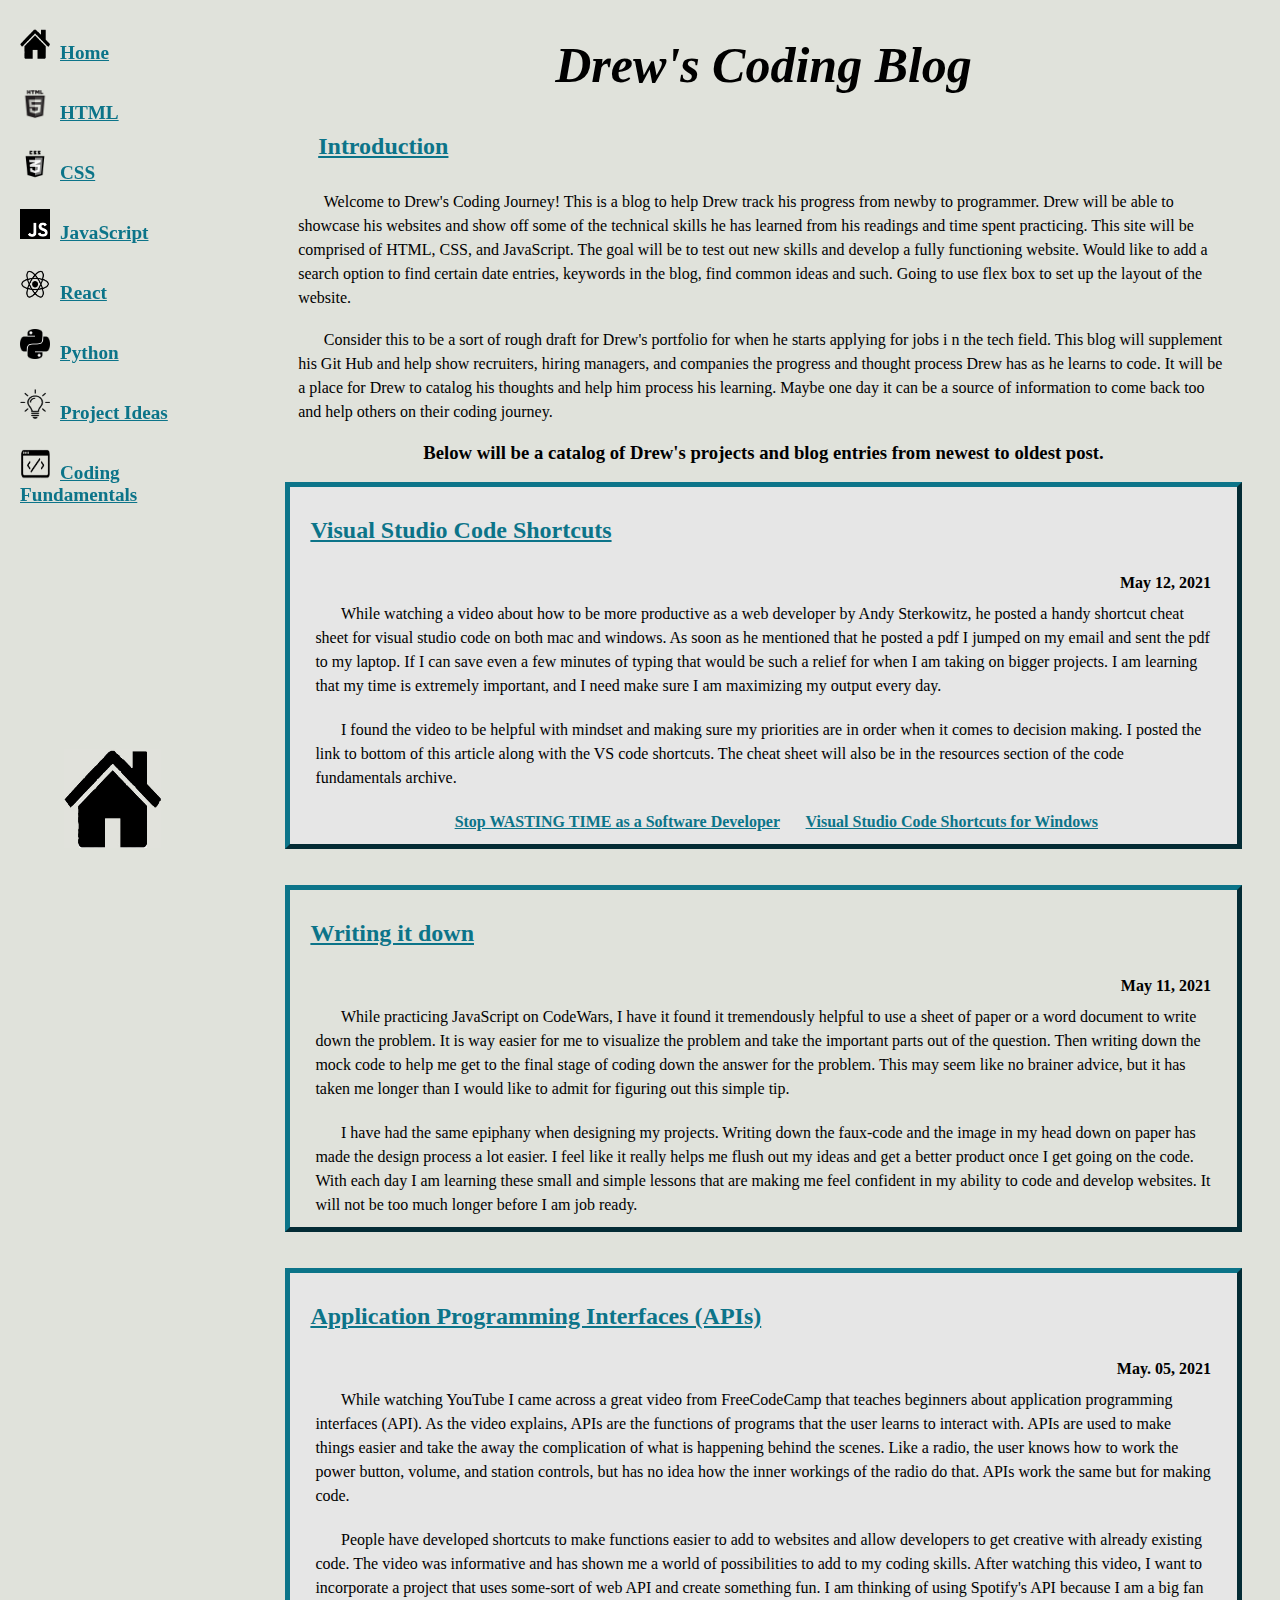
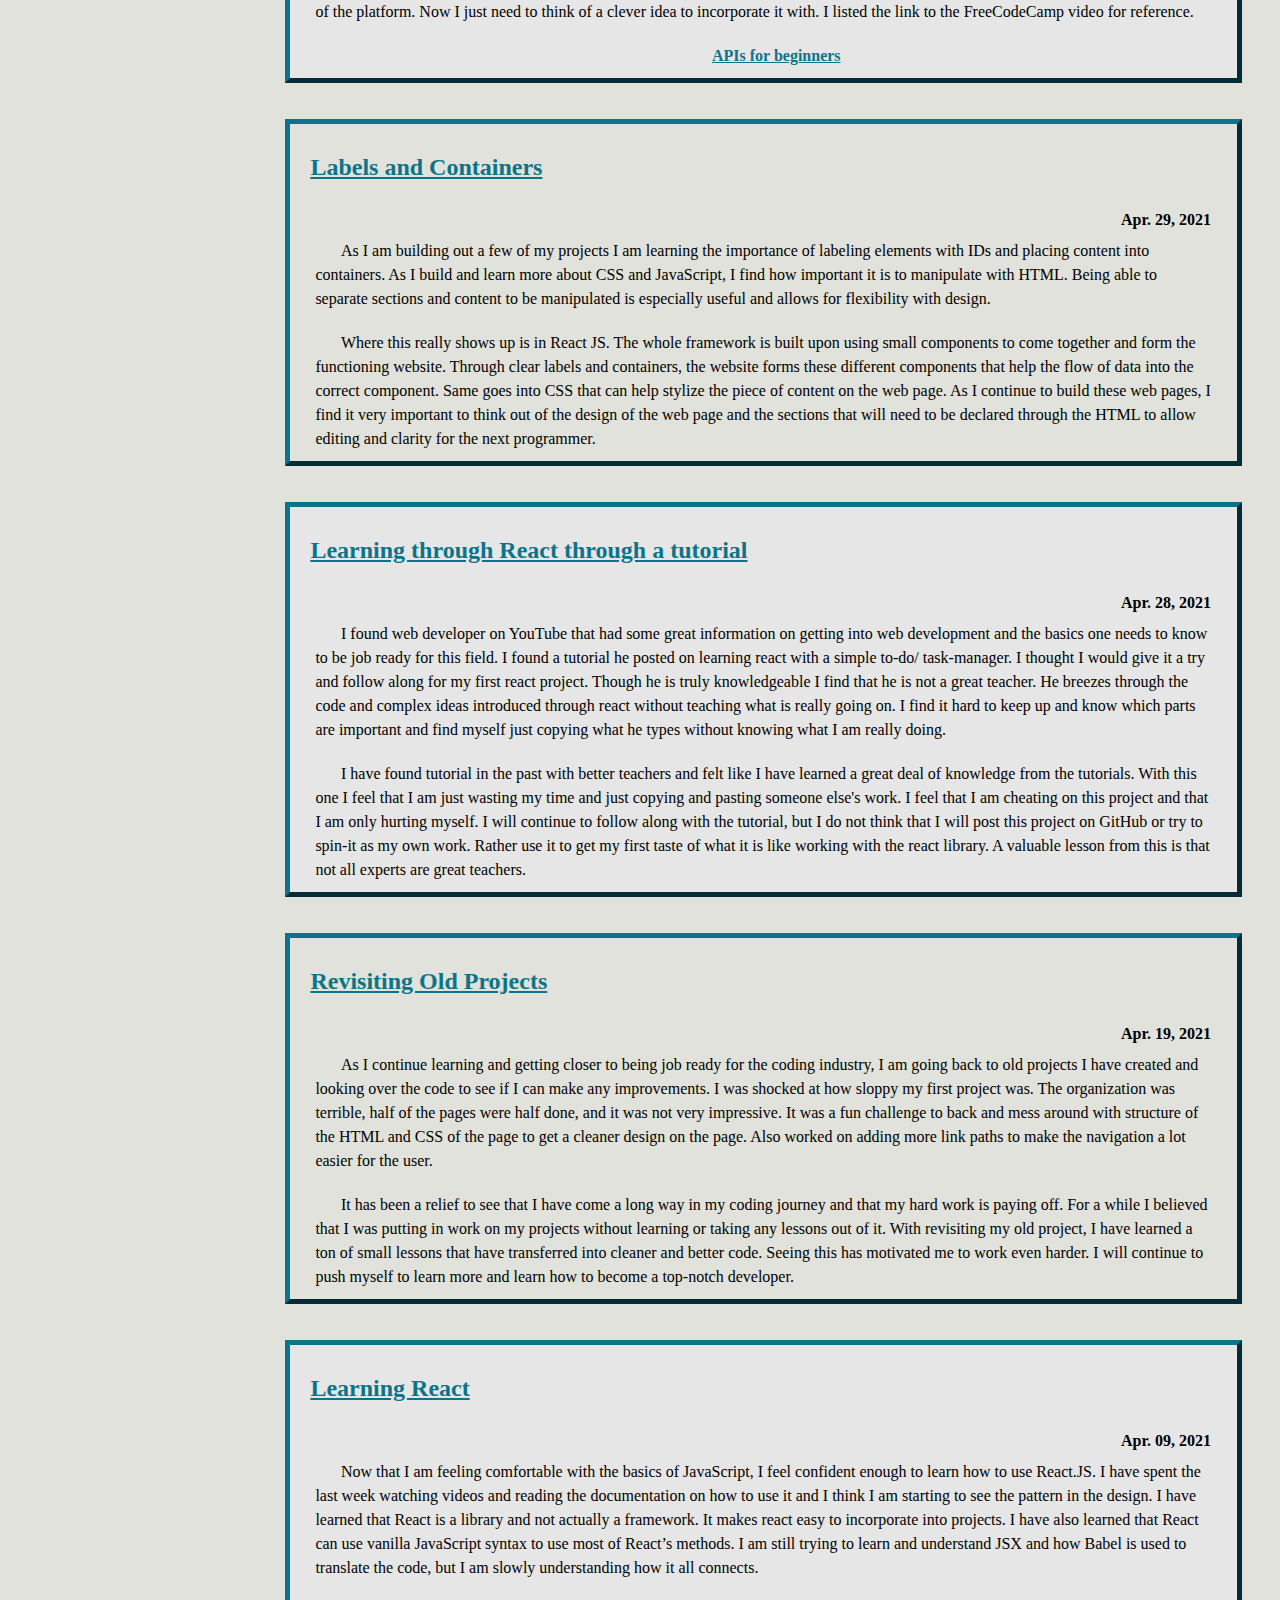
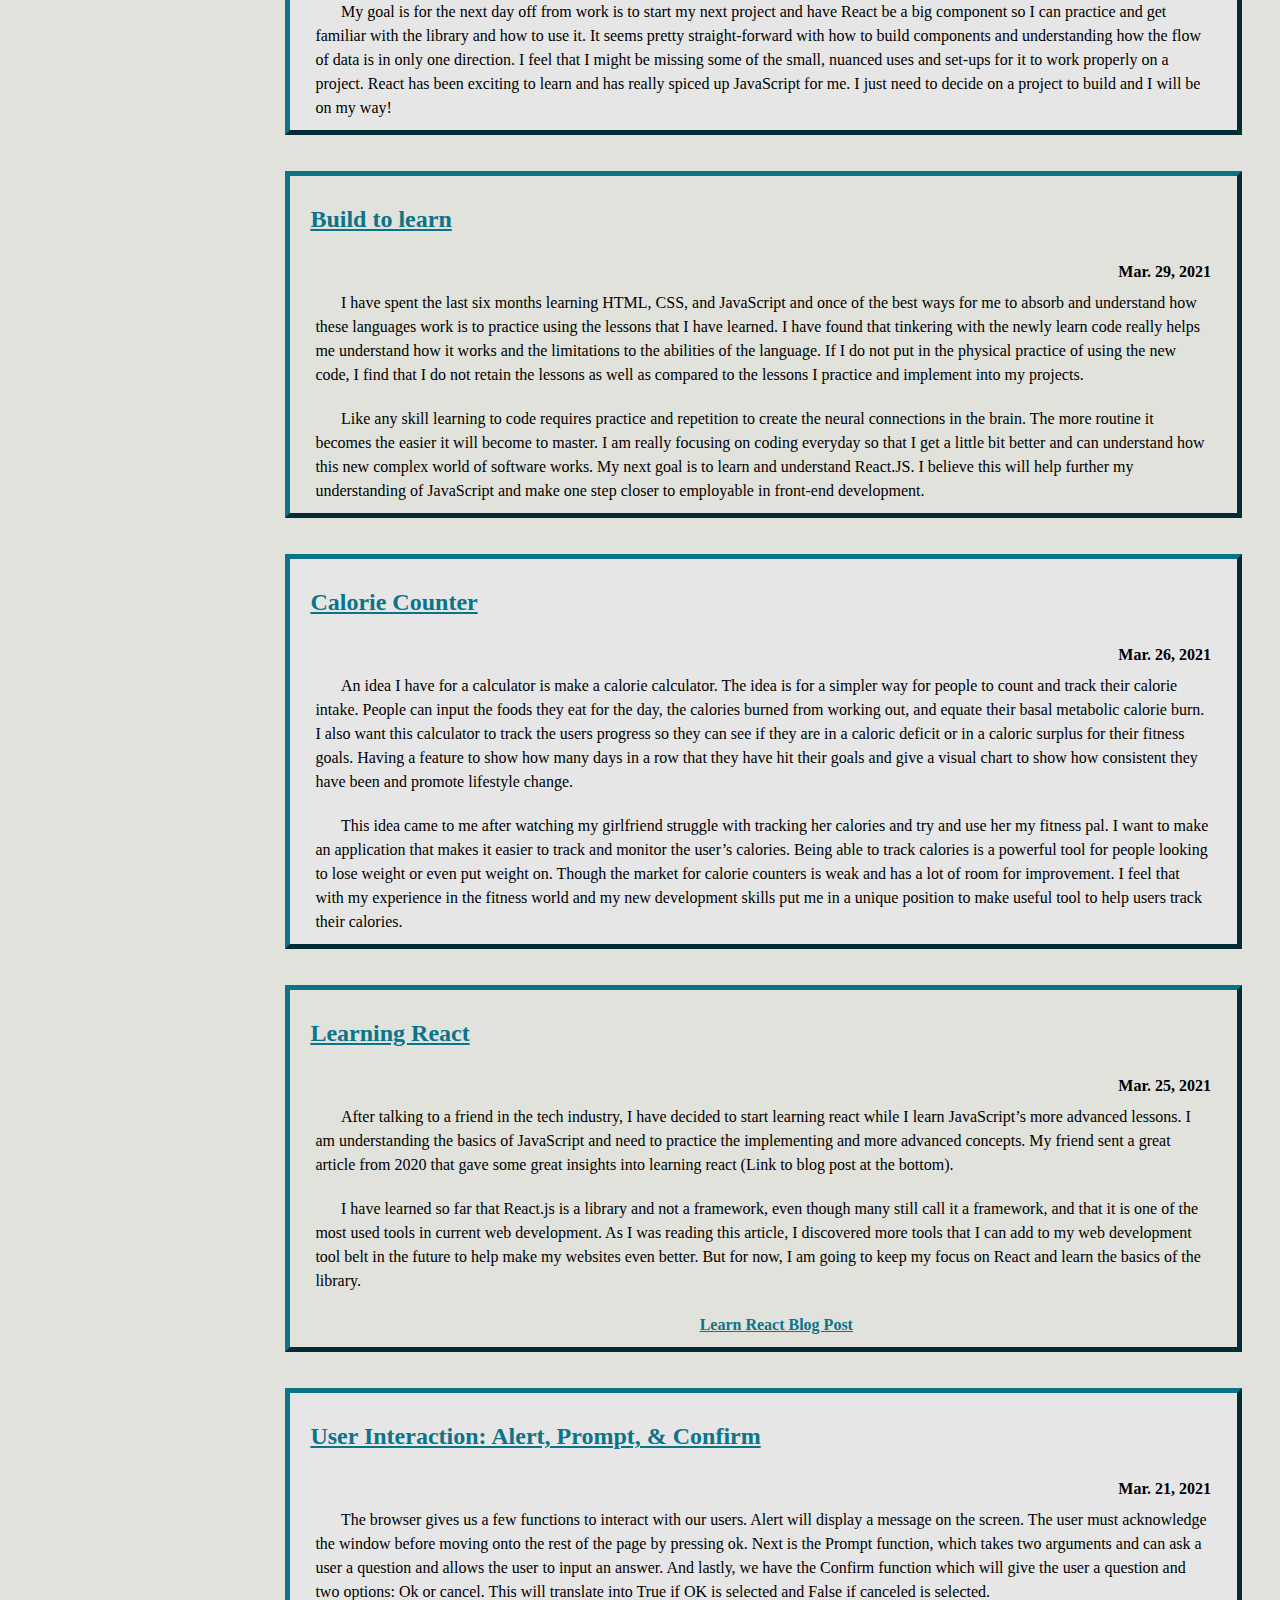
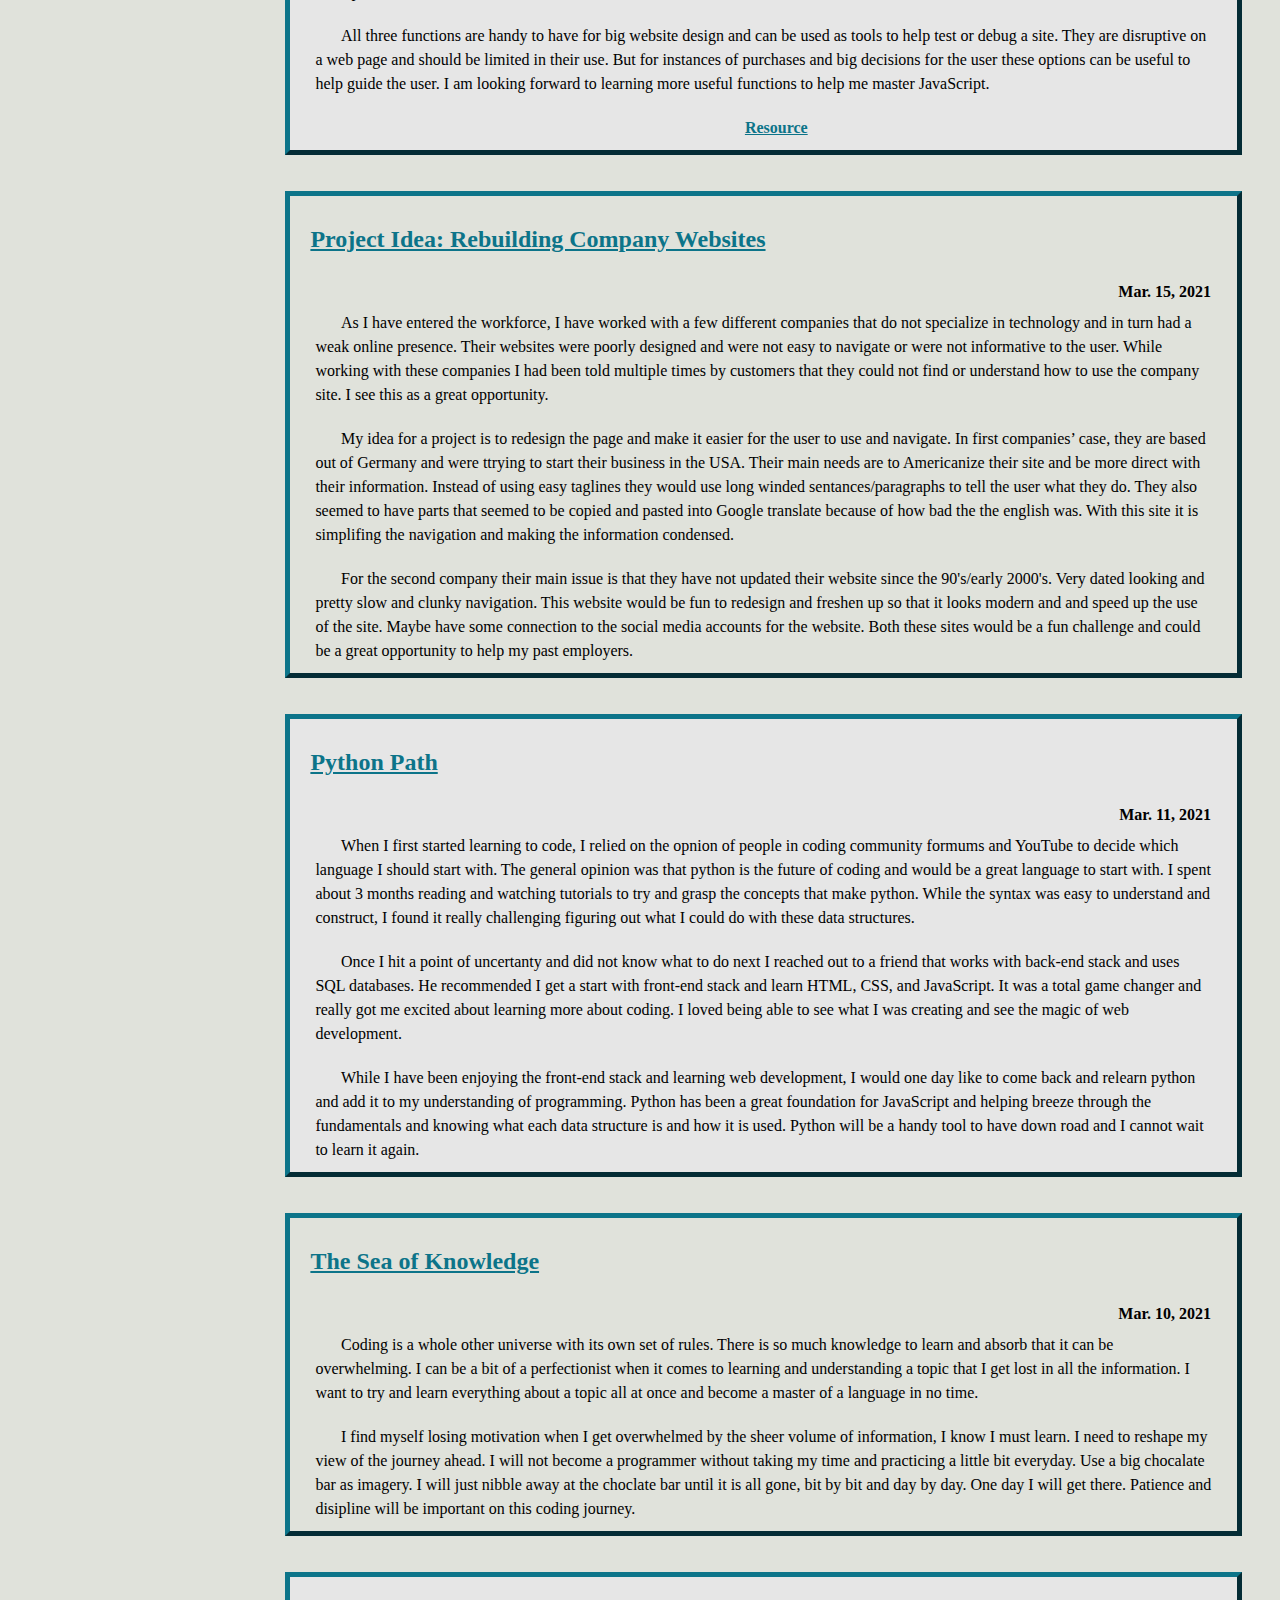
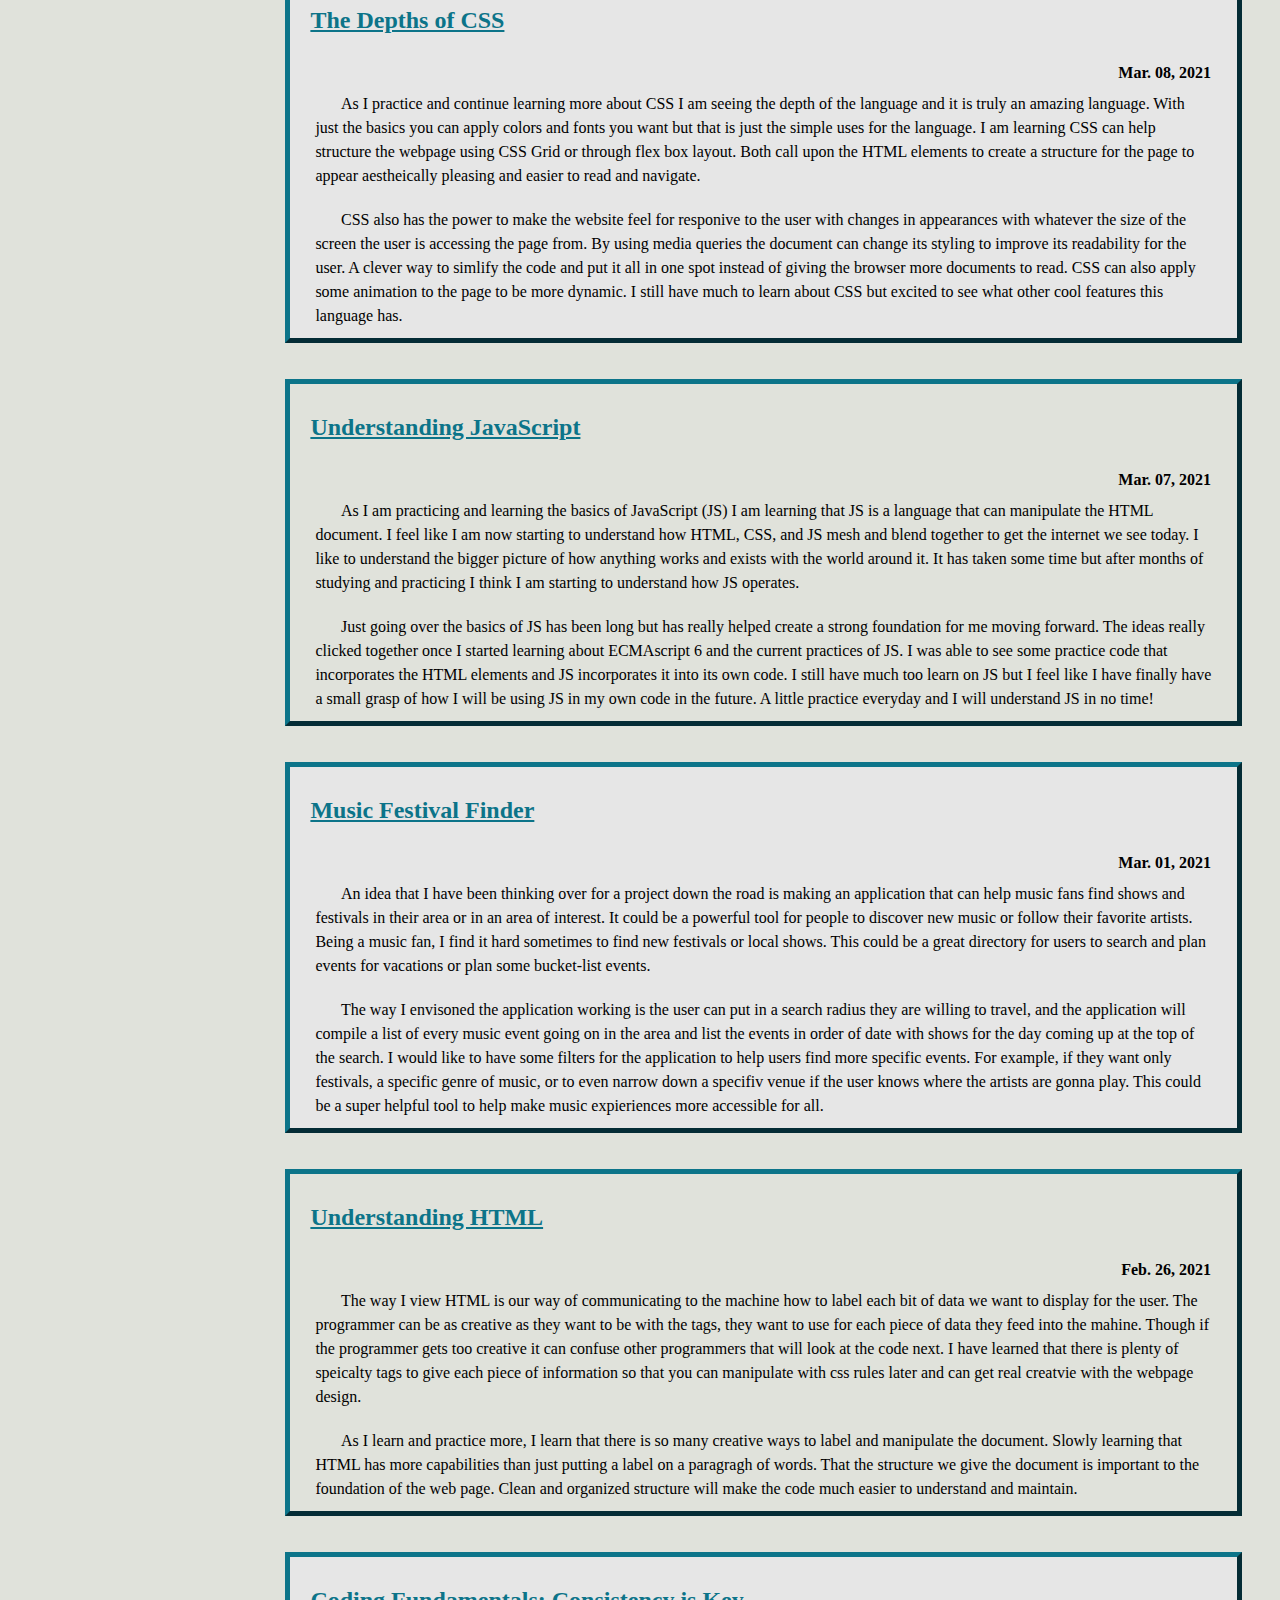
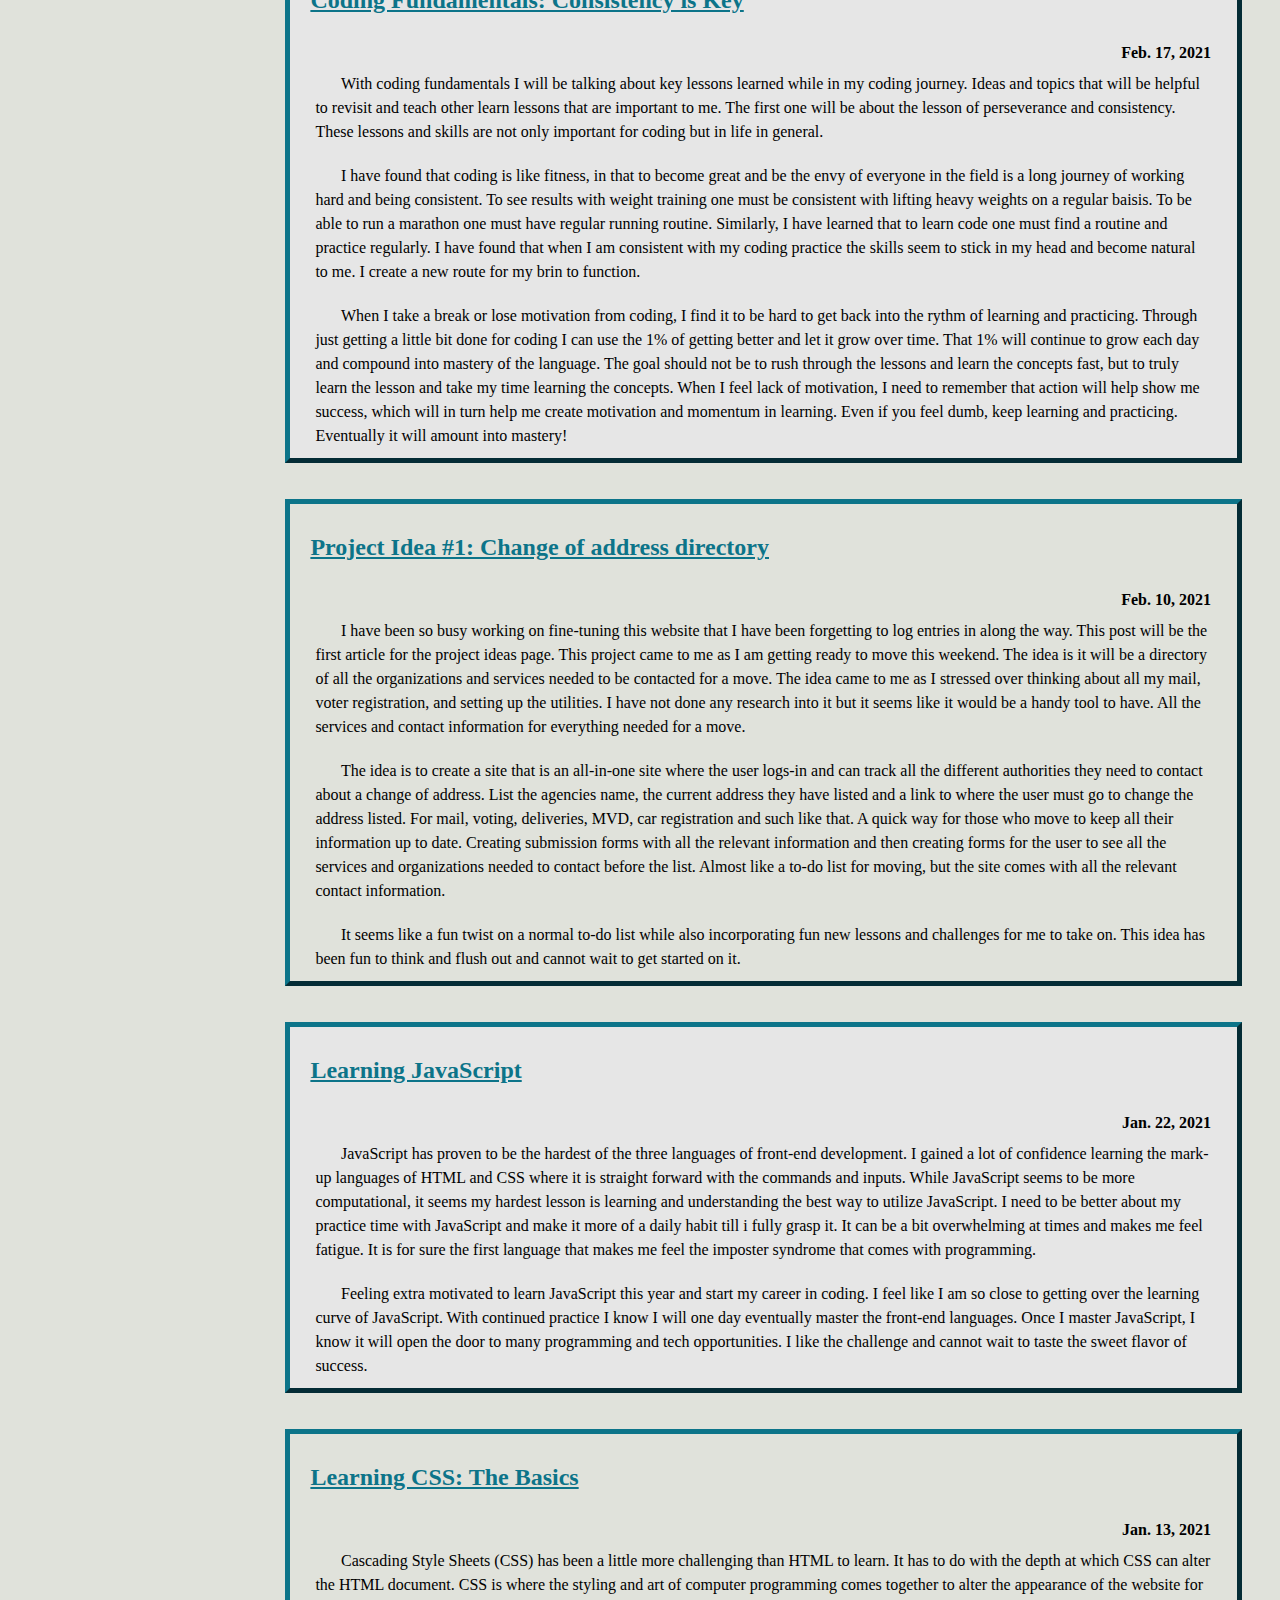
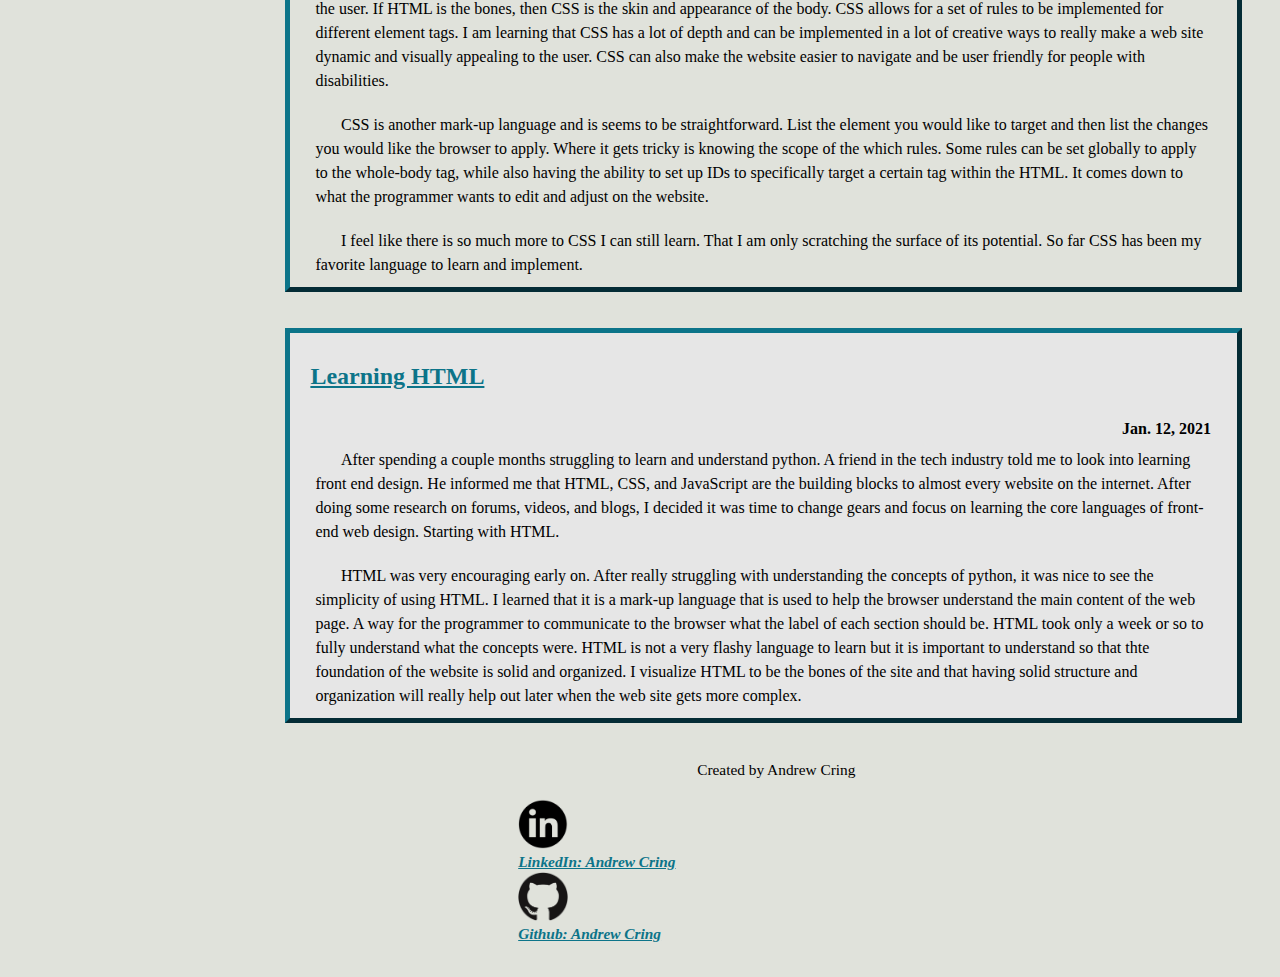
<file: index.html>
<!doctype html>
<html>
<head>
<title>Drew's Coding Blog</title>
<meta charset="utf-8">
<link href="styles.css" rel="stylesheet" type="text/css" />
</head>

<body>
  <!-- Navigation links -->
<nav>
<ul>
<li><a href="index.html"><img src="images/Home_Icon2.jpeg"/>Home</a></li>
<li><a href="html_archive.html"><img src="images/HTML5_Logo.png"/>HTML</a></li>
<li><a href="css_archive.html"><img src="images/CSS3_Logo.png"/>CSS</a></li>
<li><a href="javascript_archive.html"><img src="images/JS_Logo.png"/>JavaScript</a></li>
<li><a href="react_archive.html"><img src="images/reactjs_logo.jpeg"/>React</a></li>
<li><a href="python_archive.html"><img src="images/Python_Logo.png"/>Python</a></li>
<li><a href="project_ideas.html"><img src="images/Light_Bulb2.png"/>Project Ideas</a></li>
<li><a href="code_fundamentals.html"><img src="images/Coding_Icon2.jpeg"/>Coding Fundamentals</a></li>

</ul>
  <!--Page icon for current page -->
<a href="index.html"><img class="active_page" src="images/Home_Icon2.jpeg"/></a>
</nav>
<div id="main">
<h1><em>Drew's Coding Blog</em></h1>
<div id="intro-main">
<h2><a href="#intro-main">Introduction</a></h2>
<p>Welcome to Drew's Coding Journey! This is a blog to help Drew track his progress from newby to programmer. Drew will be able to showcase his websites and show off some of the technical skills he has learned from his readings and time spent practicing. This site will be comprised of HTML, CSS, and JavaScript. The goal will be to test out new skills and develop a fully functioning website. Would like to add a search option to find certain date entries, keywords in the blog, find common ideas and such. Going to use flex box to set up the layout of the website.</p>

<p>Consider this to be a sort of rough draft for Drew's portfolio for when he starts applying for jobs i n the tech field. This blog will supplement his Git Hub and help show recruiters, hiring managers, and companies the progress and thought process Drew has as he learns to code. It will be a place for Drew to catalog his thoughts and help him process his learning. Maybe one day it can be a source of information to come back too and help others on their coding journey.</p>

<h3><strong>Below will be a catalog of Drew's projects and blog entries from newest to oldest post.</strong></h3>
</div>

<!-- * VVV ADD NEW POSTS HERE VVV *-->
<article class="odd-article" id="twentythird-article">
<h2><a href="code_fundamentals.html#twentythird-article"> Visual Studio Code Shortcuts</a></h2>
<time datetime="05-12-2021">May 12, 2021</time>
<p>While watching a video about how to be more productive as a web developer by Andy Sterkowitz, he posted a handy shortcut cheat sheet for visual studio code on both mac and windows. As soon as he mentioned that he posted a pdf I jumped on my email and sent the pdf to my laptop. If I can save even a few minutes of typing that would be such a relief for when I am taking on bigger projects. I am learning that my time is extremely important, and I need make sure I am maximizing my output every day. </p>

<p> I found the video to be helpful with mindset and making sure my priorities are in order when it comes to decision making. I posted the link to bottom of this article along with the VS code shortcuts. The cheat sheet will also be in the resources section of the code fundamentals archive. </p>

<p><a href="https://www.youtube.com/watch?v=SoqXyrTtang" target="_blank">Stop WASTING TIME as a Software Developer</a> <a href="images/keyboard-shortcuts-windows.pdf" target="_blank">Visual Studio Code Shortcuts for Windows</a></p>
</article>
<br/>
<article id="twentysecond-article">
<h2><a href="javascript_archive.html#twentysecond-article"> Writing it down</a></h2>
<time datetime="05-11-2021">May 11, 2021</time>
<p>While practicing JavaScript on CodeWars, I have it found it tremendously helpful to use a sheet of paper or a word document to write down the problem. It is way easier for me to visualize the problem and take the important parts out of the question. Then writing down the mock code to help me get to the final stage of coding down the answer for the problem. This may seem like no brainer advice, but it has taken me longer than I would like to admit for figuring out this simple tip. </p>

<p> I have had the same epiphany when designing my projects. Writing down the faux-code and the image in my head down on paper has made the design process a lot easier. I feel like it really helps me flush out my ideas and get a better product once I get going on the code. With each day I am learning these small and simple lessons that are making me feel confident in my ability to code and develop websites. It will not be too much longer before I am job ready. </p>
</article>
<br/>
<article class="odd-article" id="twentyfirst-article">
<h2><a href="code_fundamentals.html#twentyfirst-article"> Application Programming Interfaces (APIs)</a></h2>
<time datetime="05-05-2021">May. 05, 2021</time>
<p>While watching YouTube I came across a great video from FreeCodeCamp that teaches beginners about application programming interfaces (API). As the video explains, APIs are the functions of programs that the user learns to interact with. APIs are used to make things easier and take the away the complication of what is happening behind the scenes. Like a radio, the user knows how to work the power button, volume, and station controls, but has no idea how the inner workings of the radio do that. APIs work the same but for making code. </p>

<p> People have developed shortcuts to make functions easier to add to websites and allow developers to get creative with already existing code. The video was informative and has shown me a world of possibilities to add to my coding skills. After watching this video, I want to incorporate a project that uses some-sort of web API and create something fun. I am thinking of using Spotify's API because I am a big fan of the platform. Now I just need to think of a clever idea to incorporate it with. I listed the link to the FreeCodeCamp video for reference. </p>
<p><a href="https://www.youtube.com/watch?v=GZvSYJDk-us&t=4497s" target="_blank">APIs for beginners</a></p>
</article>
<br/>
<article id="twentieth-article">
<h2><a href="html_archive.html#twentieth-article"> Labels and Containers</a></h2>
<time datetime="04-29-2021">Apr. 29, 2021</time>
<p> As I am building out a few of my projects I am learning the importance of labeling elements with IDs and placing content into containers. As I build and learn more about CSS and JavaScript, I find how important it is to manipulate with HTML. Being able to separate sections and content to be manipulated is especially useful and allows for flexibility with design. </p>

<p> Where this really shows up is in React JS. The whole framework is built upon using small components to come together and form the functioning website. Through clear labels and containers, the website forms these different components that help the flow of data into the correct component. Same goes into CSS that can help stylize the piece of content on the web page. As I continue to build these web pages, I find it very important to think out of the design of the web page and the sections that will need to be declared through the HTML to allow editing and clarity for the next programmer.</p>
</article>
<br/>
<article class="odd-article" id="nineteenth-article">
<h2><a href="react_archive.html#nineteenth-article"> Learning through React through a tutorial</h2></a>
<time datetime="04-28-2021">Apr. 28, 2021</time>
<p> I found web developer on YouTube that had some great information on getting into web development and the basics one needs to know to be job ready for this field. I found a tutorial he posted on learning react with a simple to-do/ task-manager. I thought I would give it a try and follow along for my first react project. Though he is truly knowledgeable I find that he is not a great teacher. He breezes through the code and complex ideas introduced through react without teaching what is really going on. I find it hard to keep up and know which parts are important and find myself just copying what he types without knowing what I am really doing. </p>

<p> I have found tutorial in the past with better teachers and felt like I have learned a great deal of knowledge from the tutorials. With this one I feel that I am just wasting my time and just copying and pasting someone else's work. I feel that I am cheating on this project and that I am only hurting myself. I will continue to follow along with the tutorial, but I do not think that I will post this project on GitHub or try to spin-it as my own work. Rather use it to get my first taste of what it is like working with the react library. A valuable lesson from this is that not all experts are great teachers.</p>
</article>
<br/>
<article id="eighteenth-article">
<h2><a href="code_fundamentals.html#eighteenth-article"> Revisiting Old Projects</h2></a>
<time datetime="04-19-2021">Apr. 19, 2021</time>
<p> As I continue learning and getting closer to being job ready for the coding industry, I am going back to old projects I have created and looking over the code to see if I can make any improvements. I was shocked at how sloppy my first project was. The organization was terrible, half of the pages were half done, and it was not very impressive. It was a fun challenge to back and mess around with structure of the HTML and CSS of the page to get a cleaner design on the page. Also worked on adding more link paths to make the navigation a lot easier for the user. </p>

<p> It has been a relief to see that I have come a long way in my coding journey and that my hard work is paying off. For a while I believed that I was putting in work on my projects without learning or taking any lessons out of it. With revisiting my old project, I have learned a ton of small lessons that have transferred into cleaner and better code. Seeing this has motivated me to work even harder. I will continue to push myself to learn more and learn how to become a top-notch developer. </p>
</article>
<br/>
<article class="odd-article" id="seventeenth-article">
<h2><a href="react_archive.html#seventeenth-article"> Learning React</h2></a>
<time datetime="04-09-2021">Apr. 09, 2021</time>
<p> Now that I am feeling comfortable with the basics of JavaScript, I feel confident enough to learn how to use React.JS. I have spent the last week watching videos and reading the documentation on how to use it and I think I am starting to see the pattern in the design. I have learned that React is a library and not actually a framework. It makes react easy to incorporate into projects. I have also learned that React can use vanilla JavaScript syntax to use most of React’s methods. I am still trying to learn and understand JSX and how Babel is used to translate the code, but I am slowly understanding how it all connects. </p>

<p> My goal is for the next day off from work is to start my next project and have React be a big component so I can practice and get familiar with the library and how to use it. It seems pretty straight-forward with how to build components and understanding how the flow of data is in only one direction. I feel that I might be missing some of the small, nuanced uses and set-ups for it to work properly on a project. React has been exciting to learn and has really spiced up JavaScript for me. I just need to decide on a project to build and I will be on my way! </p>
</article>
<br/>
<article id="sixteenth-article">
<h2><a href="code_fundamentals.html#sixteenth-article">Build to learn</a></h2>
<time datetime="03-29-2021">Mar. 29, 2021</time>
<p> I have spent the last six months learning HTML, CSS, and JavaScript and once of the best ways for me to absorb and understand how these languages work is to practice using the lessons that I have learned. I have found that tinkering with the newly learn code really helps me understand how it works and the limitations to the abilities of the language. If I do not put in the physical practice of using the new code, I find that I do not retain the lessons as well as compared to the lessons I practice and implement into my projects. </p>

<p> Like any skill learning to code requires practice and repetition to create the neural connections in the brain. The more routine it becomes the easier it will become to master. I am really focusing on coding everyday so that I get a little bit better and can understand how this new complex world of software works. My next goal is to learn and understand React.JS. I believe this will help further my understanding of JavaScript and make one step closer to employable in front-end development. </p>
</article>
<br/>
<article class="odd-article" id="fifteenth-article">
<h2><a href="project_ideas.html#fifteenth-article">Calorie Counter</a></h2>
<time datetime="03-26-2021">Mar. 26, 2021</time>
<p> An idea I have for a calculator is make a calorie calculator. The idea is for a simpler way for people to count and track their calorie intake. People can input the foods they eat for the day, the calories burned from working out, and equate their basal metabolic calorie burn. I also want this calculator to track the users progress so they can see if they are in a caloric deficit or in a caloric surplus for their fitness goals. Having a feature to show how many days in a row that they have hit their goals and give a visual chart to show how consistent they have been and promote lifestyle change. </p>

<p> This idea came to me after watching my girlfriend struggle with tracking her calories and try and use her my fitness pal. I want to make an application that makes it easier to track and monitor the user’s calories. Being able to track calories is a powerful tool for people looking to lose weight or even put weight on. Though the market for calorie counters is weak and has a lot of room for improvement. I feel that with my experience in the fitness world and my new development skills put me in a unique position to make useful tool to help users track their calories.</p>
</article>
<br/>
<article id="fourteenth-article">
<h2><a href="javascript_archive.html#fourteenth-article">Learning React</a></h2>
<time datetime="03-25-2021">Mar. 25, 2021</time>
<p> After talking to a friend in the tech industry, I have decided to start learning react while I learn JavaScript’s more advanced lessons. I am understanding the basics of JavaScript and need to practice the implementing and more advanced concepts. My friend sent a great article from 2020 that gave some great insights into learning react (Link to blog post at the bottom). </p>

<p> I have learned so far that React.js is a library and not a framework, even though many still call it a framework, and that it is one of the most used tools in current web development. As I was reading this article, I discovered more tools that I can add to my web development tool belt in the future to help make my websites even better. But for now, I am going to keep my focus on React and learn the basics of the library. </p>

<p><a href="https://www.robinwieruch.de/learn-react-js" target="_blank">Learn React Blog Post</a></p>
</article>
<br/>
<article class="odd-article" id="thirteenth-article">
<h2><a href="javascript_archive.html#thirteenth-article">User Interaction: Alert, Prompt, & Confirm</a></h2>
<time datetime="03-21-2021">Mar. 21, 2021</time>
<p> The browser gives us a few functions to interact with our users. Alert will display a message on the screen. The user must acknowledge the window before moving onto the rest of the page by pressing ok. Next is the Prompt function, which takes two arguments and can ask a user a question and allows the user to input an answer. And lastly, we have the Confirm function which will give the user a question and two options: Ok or cancel. This will translate into True if OK is selected and False if canceled is selected. </p>

<p> All three functions are handy to have for big website design and can be used as tools to help test or debug a site. They are disruptive on a web page and should be limited in their use. But for instances of purchases and big decisions for the user these options can be useful to help guide the user. I am looking forward to learning more useful functions to help me master JavaScript. </p>

<p><a href="https://javascript.info/alert-prompt-confirm" target="_blank">Resource</a></p>
</article>
<br/>
<article id="twelfth-article">
<h2><a href="project_ideas.html#twelfth-article">Project Idea: Rebuilding Company Websites</a></h2>
<time datetime="03-15-2021">Mar. 15, 2021</time>
<p>As I have entered the workforce, I have worked with a few different companies that do not specialize in technology and in turn had a weak online presence. Their websites were poorly designed and were not easy to navigate or were not informative to the user. While working with these companies I had been told multiple times by customers that they could not find or understand how to use the company site. I see this as a great opportunity. </p>

<p>My idea for a project is to redesign the page and make it easier for the user to use and navigate. In first companies’ case, they are based out of Germany and were ttrying to start their business in the USA. Their main needs are to Americanize their site and be more direct with their information. Instead of using easy taglines they would use long winded sentances/paragraphs to tell the user what they do. They also seemed to have parts that seemed to be copied and pasted into Google translate because of how bad the the english was. With this site it is simplifing the navigation and making the information condensed. </p>

<p>For the second company their main issue is that they have not updated their website since the 90's/early 2000's. Very dated looking and pretty slow and clunky navigation. This website would be fun to redesign and freshen up so that it looks modern and and speed up the use of the site. Maybe have some connection to the social media accounts for the website. Both these sites would be a fun challenge and could be a great opportunity to help my past employers.</p>
</article>
<br/>
<article class="odd-article" id="eleventh-article">
<h2><a href="python_archive.html#eleventh-article">Python Path</a></h2>
<time datetime="03-11-2021">Mar. 11, 2021</time>
<p> When I first started learning to code, I relied on the opnion of people in coding community formums and YouTube to decide which language I should start with. The general opinion was that python is the future of coding and would be a great language to start with. I spent about 3 months reading and watching tutorials to try and grasp the concepts that make python. While the syntax was easy to understand and construct, I found it really challenging figuring out what I could do with these data structures. </p>

<p> Once I hit a point of uncertanty and did not know what to do next I reached out to a friend that works with back-end stack and uses SQL databases. He recommended I get a start with front-end stack and learn HTML, CSS, and JavaScript. It was a total game changer and really got me excited about learning more about coding. I loved being able to see what I was creating and see the magic of web development. </p>

<p>While I have been enjoying the front-end stack and learning web development, I would one day like to come back and relearn python and add it to my understanding of programming. Python has been a great foundation for JavaScript and helping breeze through the fundamentals and knowing what each data structure is and how it is used. Python will be a handy tool to have down road and I cannot wait to learn it again.</p>
</article>
<br/>
<article id="tenth-article">
<h2><a href="code_fundamentals.html#tenth-article">The Sea of Knowledge</a></h2>
<time datetime="03-10-2021">Mar. 10, 2021</time>
<p>Coding is a whole other universe with its own set of rules. There is so much knowledge to learn and absorb that it can be overwhelming. I can be a bit of a perfectionist when it comes to learning and understanding a topic that I get lost in all the information. I want to try and learn everything about a topic all at once and become a master of a language in no time. </p>

<p>I find myself losing motivation when I get overwhelmed by the sheer volume of information, I know I must learn. I need to reshape my view of the journey ahead. I will not become a programmer without taking my time and practicing a little bit everyday. Use a big chocalate bar as imagery. I will just nibble away at the choclate bar until it is all gone, bit by bit and day by day. One day I will get there. Patience and disipline will be important on this coding journey. </p>
</article>
<br/>
<article class="odd-article" id="ninth-article">
<h2><a href="css_archive.html#ninth-article">The Depths of CSS</a></h2>
<time datetime="03-08-2021">Mar. 08, 2021</time>
<p> As I practice and continue learning more about CSS I am seeing the depth of the language and it is truly an amazing language. With just the basics you can apply colors and fonts you want but that is just the simple uses for the language. I am learning CSS can help structure the webpage using CSS Grid or through flex box layout. Both call upon the HTML elements to create a structure for the page to appear aestheically pleasing and easier to read and navigate. </p>

<p> CSS also has the power to make the website feel for responive to the user with changes in appearances with whatever the size of the screen the user is accessing the page from. By using media queries the document can change its styling to improve its readability for the user. A clever way to simlify the code and put it all in one spot instead of giving the browser more documents to read. CSS can also apply some animation to the page to be more dynamic. I still have much to learn about CSS but excited to see what other cool features this language has. </p>
</article>
<br/>
<article id="eighth-article">
<h2><a href="javascript_archive.html#eighth-article">Understanding JavaScript</a></h2>
<time datetime="03-07-2021">Mar. 07, 2021</time>
<p> As I am practicing and learning the basics of JavaScript (JS) I am learning that JS is a language that can manipulate the HTML document. I feel like I am now starting to understand how HTML, CSS, and JS mesh and blend together to get the internet we see today. I like to understand the bigger picture of how anything works and exists with the world around it. It has taken some time but after months of studying and practicing I think I am starting to understand how JS operates. </p>

<p> Just going over the basics of JS has been long but has really helped create a strong foundation for me moving forward. The ideas really clicked together once I started learning about ECMAscript 6 and the current practices of JS. I was able to see some practice code that incorporates the HTML elements and JS incorporates it into its own code. I still have much too learn on JS but I feel like I have finally have a small grasp of how I will be using JS in my own code in the future. A little practice everyday and I will understand JS in no time!</p>
</article>
<br/>
<article class="odd-article" id="seventh-article">
<h2><a href="project_ideas.html#seventh-article">Music Festival Finder</a></h2>
<time datetime="03-01-2021">Mar. 01, 2021</time>
<p> An idea that I have been thinking over for a project down the road is making an application that can help music fans find shows and festivals in their area or in an area of interest. It could be a powerful tool for people to discover new music or follow their favorite artists. Being a music fan, I find it hard sometimes to find new festivals or local shows. This could be a great directory for users to search and plan events for vacations or plan some bucket-list events. </p>

<p> The way I envisoned the application working is the user can put in a search radius they are willing to travel, and the application will compile a list of every music event going on in the area and list the events in order of date with shows for the day coming up at the top of the search. I would like to have some filters for the application to help users find more specific events. For example, if they want only festivals, a specific genre of music, or to even narrow down a specifiv venue if the user knows where the artists are gonna play. This could be a super helpful tool to help make music expieriences more accessible for all. </p>
</article>
<br/>
<article id="sixth-article"><!--Will need to revise this article and give some more depth on this topic. pretty shallow article.-->
<h2><a href="html_archive.html#sixth-article">Understanding HTML</a></h2>
<time datetime="02-26-2021">Feb. 26, 2021</time>
<p> The way I view HTML is our way of communicating to the machine how to label each bit of data we want to display for the user. The programmer can be as creative as they want to be with the tags, they want to use for each piece of data they feed into the mahine. Though if the programmer gets too creative it can confuse other programmers that will look at the code next. I have learned that there is plenty of speicalty tags to give each piece of information so that you can manipulate with css rules later and can get real creatvie with the webpage design. </p>

<p> As I learn and practice more, I learn that there is so many creative ways to label and manipulate the document. Slowly learning that HTML has more capabilities than just putting a label on a paragragh of words. That the structure we give the document is important to the foundation of the web page. Clean and organized structure will make the code much easier to understand and maintain. </p>
</article>
<br/>
<article class="odd-article" id="fifth-article">
<h2><a href="code_fundamentals.html#fifth-article">Coding Fundamentals: Consistency is Key</a></h2>
<time datetime="02-17-2021">Feb. 17, 2021</time>
<p> With coding fundamentals I will be talking about key lessons learned while in my coding journey. Ideas and topics that will be helpful to revisit and teach other learn lessons that are important to me. The first one will be about the lesson of perseverance and consistency. These lessons and skills are not only important for coding but in life in general. </p>

<p> I have found that coding is like fitness, in that to become great and be the envy of everyone in the field is a long journey of working hard and being consistent. To see results with weight training one must be consistent with lifting heavy weights on a regular baisis. To be able to run a marathon one must have regular running routine. Similarly, I have learned that to learn code one must find a routine and practice regularly. I have found that when I am consistent with my coding practice the skills seem to stick in my head and become natural to me. I create a new route for my brin to function. </p>

<p> When I take a break or lose motivation from coding, I find it to be hard to get back into the rythm of learning and practicing. Through just getting a little bit done for coding I can use the 1% of getting better and let it grow over time. That 1% will continue to grow each day and compound into mastery of the language. The goal should not be to rush through the lessons and learn the concepts fast, but to truly learn the lesson and take my time learning the concepts. When I feel lack of motivation, I need to remember that action will help show me success, which will in turn help me create motivation and momentum in learning. Even if you feel dumb, keep learning and practicing. Eventually it will amount into mastery! </p>
</article>
<br/>
<article id="fourth-article">
<h2><a href="project_ideas.html#fourth-article">Project Idea #1: Change of address directory</a></h2>
<time datetime="02-10-2021">Feb. 10, 2021</time>
<p> I have been so busy working on fine-tuning this website that I have been forgetting to log entries in along the way. This post will be the first article for the project ideas page. This project came to me as I am getting ready to move this weekend. The idea is it will be a directory of all the organizations and services needed to be contacted for a move. The idea came to me as I stressed over thinking about all my mail, voter registration, and setting up the utilities. I have not done any research into it but it seems like it would be a handy tool to have. All the services and contact information for everything needed for a move. </p>

<p> The idea is to create a site that is an all-in-one site where the user logs-in and can track all the different authorities they need to contact about a change of address. List the agencies name, the current address they have listed and a link to where the user must go to change the address listed. For mail, voting, deliveries, MVD, car registration and such like that. A quick way for those who move to keep all their information up to date. Creating submission forms with all the relevant information and then creating forms for the user to see all the services and organizations needed to contact before the list. Almost like a to-do list for moving, but the site comes with all the relevant contact information. </p>

<p>It seems like a fun twist on a normal to-do list while also incorporating fun new lessons and challenges for me to take on. This idea has been fun to think and flush out and cannot wait to get started on it. </p>
</article>
<br/>
<article class="odd-article" id="third-article">
<h2><a href="javascript_archive.html#third-article">Learning JavaScript</a></h2>
<time datetime="01-22-2021">Jan. 22, 2021</time>
<p> JavaScript has proven to be the hardest of the three languages of front-end development. I gained a lot of confidence learning the mark-up languages of HTML and CSS where it is straight forward with the commands and inputs. While JavaScript seems to be more computational, it seems my hardest lesson is learning and understanding the best way to utilize JavaScript. I need to be better about my practice time with JavaScript and make it more of a daily habit till i fully grasp it. It can be a bit overwhelming at times and makes me feel fatigue. It is for sure the first language that makes me feel the imposter syndrome that comes with programming. </p>

<p>Feeling extra motivated to learn JavaScript this year and start my career in coding. I feel like I am so close to getting over the learning curve of JavaScript. With continued practice I know I will one day eventually master the front-end languages. Once I master JavaScript, I know it will open the door to many programming and tech opportunities. I like the challenge and cannot wait to taste the sweet flavor of success. </p>
</article>
<br/>
<article id="second-article">
<h2><a href="css_archive.html#second-article">Learning CSS: The Basics</a></h2>
<time datetime="01-13-2021">Jan. 13, 2021</time>
<p>Cascading Style Sheets (CSS) has been a little more challenging than HTML to learn. It has to do with the depth at which CSS can alter the HTML document. CSS is where the styling and art of computer programming comes together to alter the appearance of the website for the user. If HTML is the bones, then CSS is the skin and appearance of the body. CSS allows for a set of rules to be implemented for different element tags. I am learning that CSS has a lot of depth and can be implemented in a lot of creative ways to really make a web site dynamic and visually appealing to the user. CSS can also make the website easier to navigate and be user friendly for people with disabilities. </p>

<p> CSS is another mark-up language and is seems to be straightforward. List the element you would like to target and then list the changes you would like the browser to apply. Where it gets tricky is knowing the scope of the which rules. Some rules can be set globally to apply to the whole-body tag, while also having the ability to set up IDs to specifically target a certain tag within the HTML. It comes down to what the programmer wants to edit and adjust on the website. </p>

<p>I feel like there is so much more to CSS I can still learn. That I am only scratching the surface of its potential. So far CSS has been my favorite language to learn and implement. </p>
</article>

<br/>
<article class="odd-article" id="first-article">
<h2><a href="html_archive.html#first-article">Learning HTML</a></h2>
<time datetime="01-12-2021">Jan. 12, 2021</time>
<p>After spending a couple months struggling to learn and understand python. A friend in the tech industry told me to look into learning front end design. He informed me that HTML, CSS, and JavaScript are the building blocks to almost every website on the internet. After doing some research on forums, videos, and blogs, I decided it was time to change gears and focus on learning the core languages of front-end web design. Starting with HTML. </p>

<p>HTML was very encouraging early on. After really struggling with understanding the concepts of python, it was nice to see the simplicity of using HTML. I learned that it is a mark-up language that is used to help the browser understand the main content of the web page. A way for the programmer to communicate to the browser what the label of each section should be. HTML took only a week or so to fully understand what the concepts were. HTML is not a very flashy language to learn but it is important to understand so that thte foundation of the website is solid and organized. I visualize HTML to be the bones of the site and that having solid structure and organization will really help out later when the web site gets more complex. </p>
</article>


<footer>
<p>Created by Andrew Cring</p>
<a href="https://www.linkedin.com/in/andrew-cring-57a558130/"><img src="images/linkedin_logo.png" width="50px" height="50px"/>
<address>LinkedIn: Andrew Cring</a></address>
<a href="https://github.com/ACring17"><img src="images/github_logo.png" width="50px" height="50px"/>
<address>Github: Andrew Cring</a></address>
</footer>
</div>
<script src="blog.js"></script>
</body>
<html>
</file>
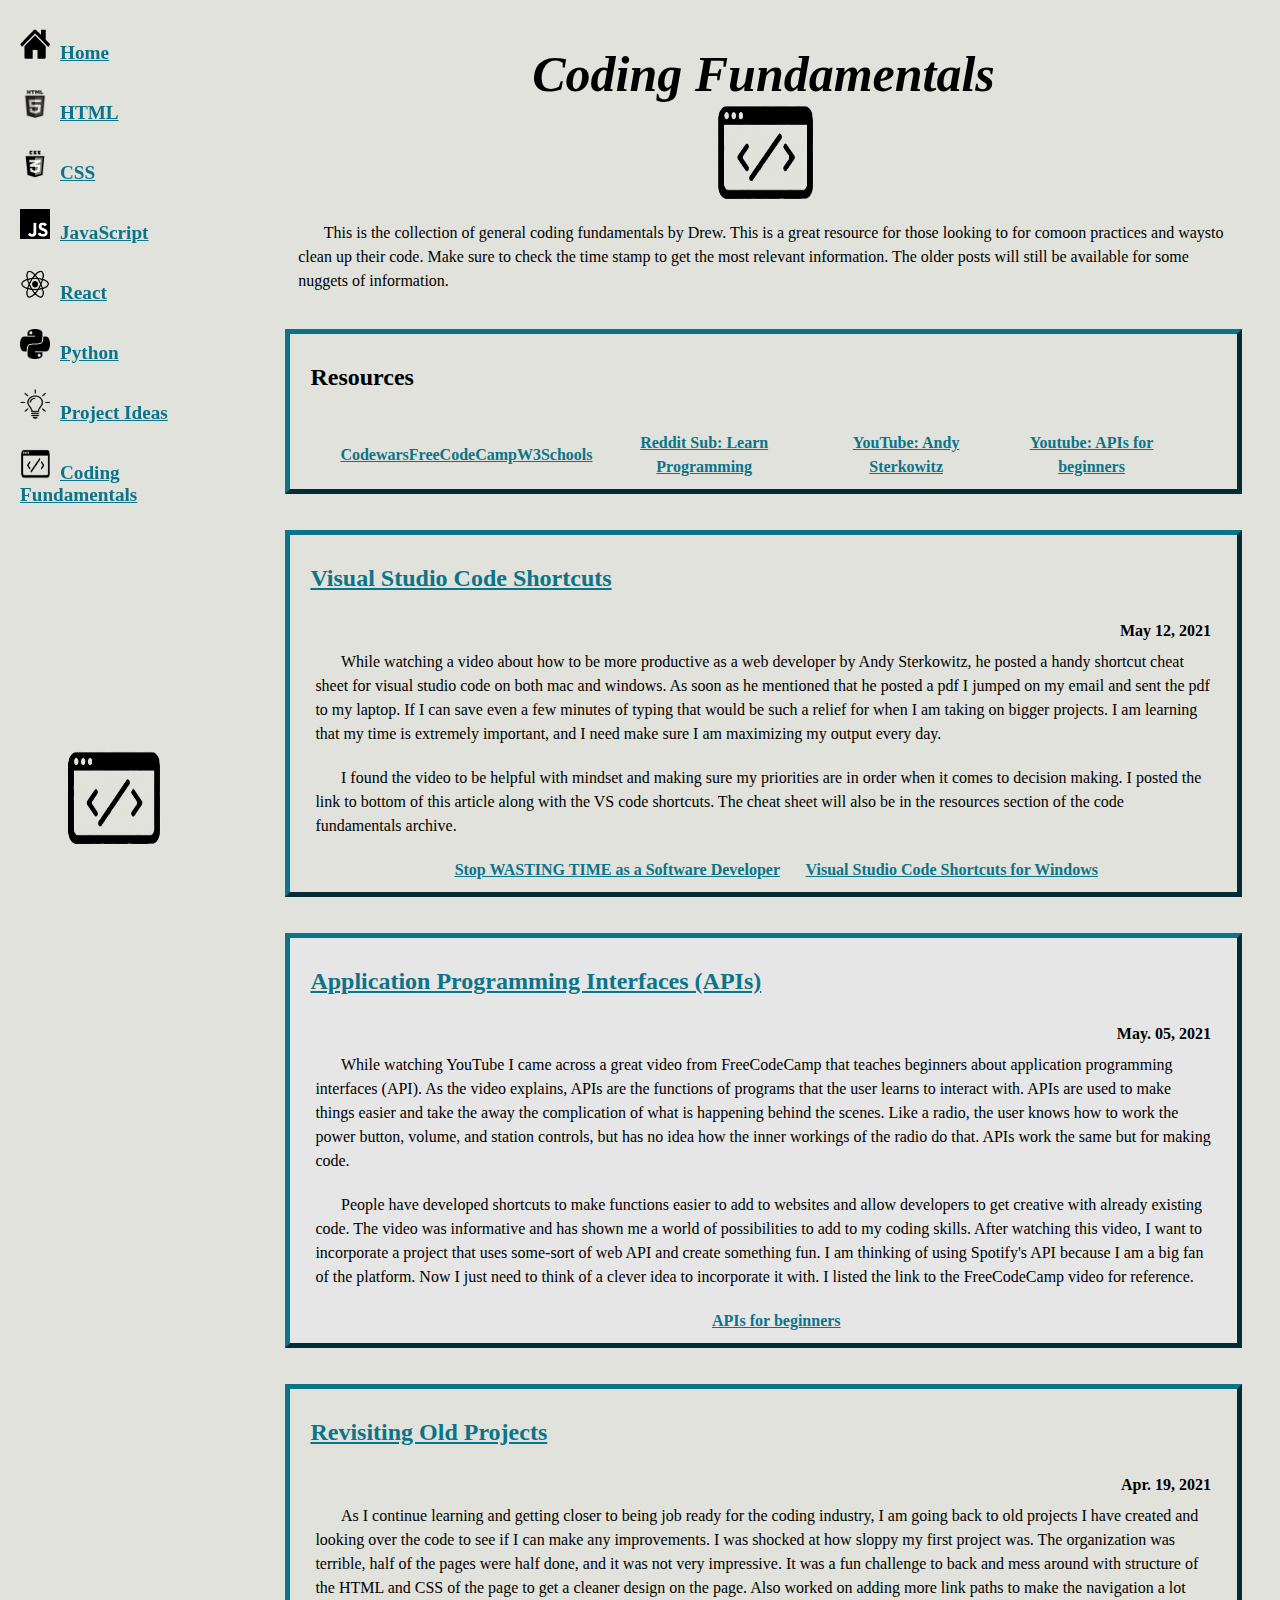
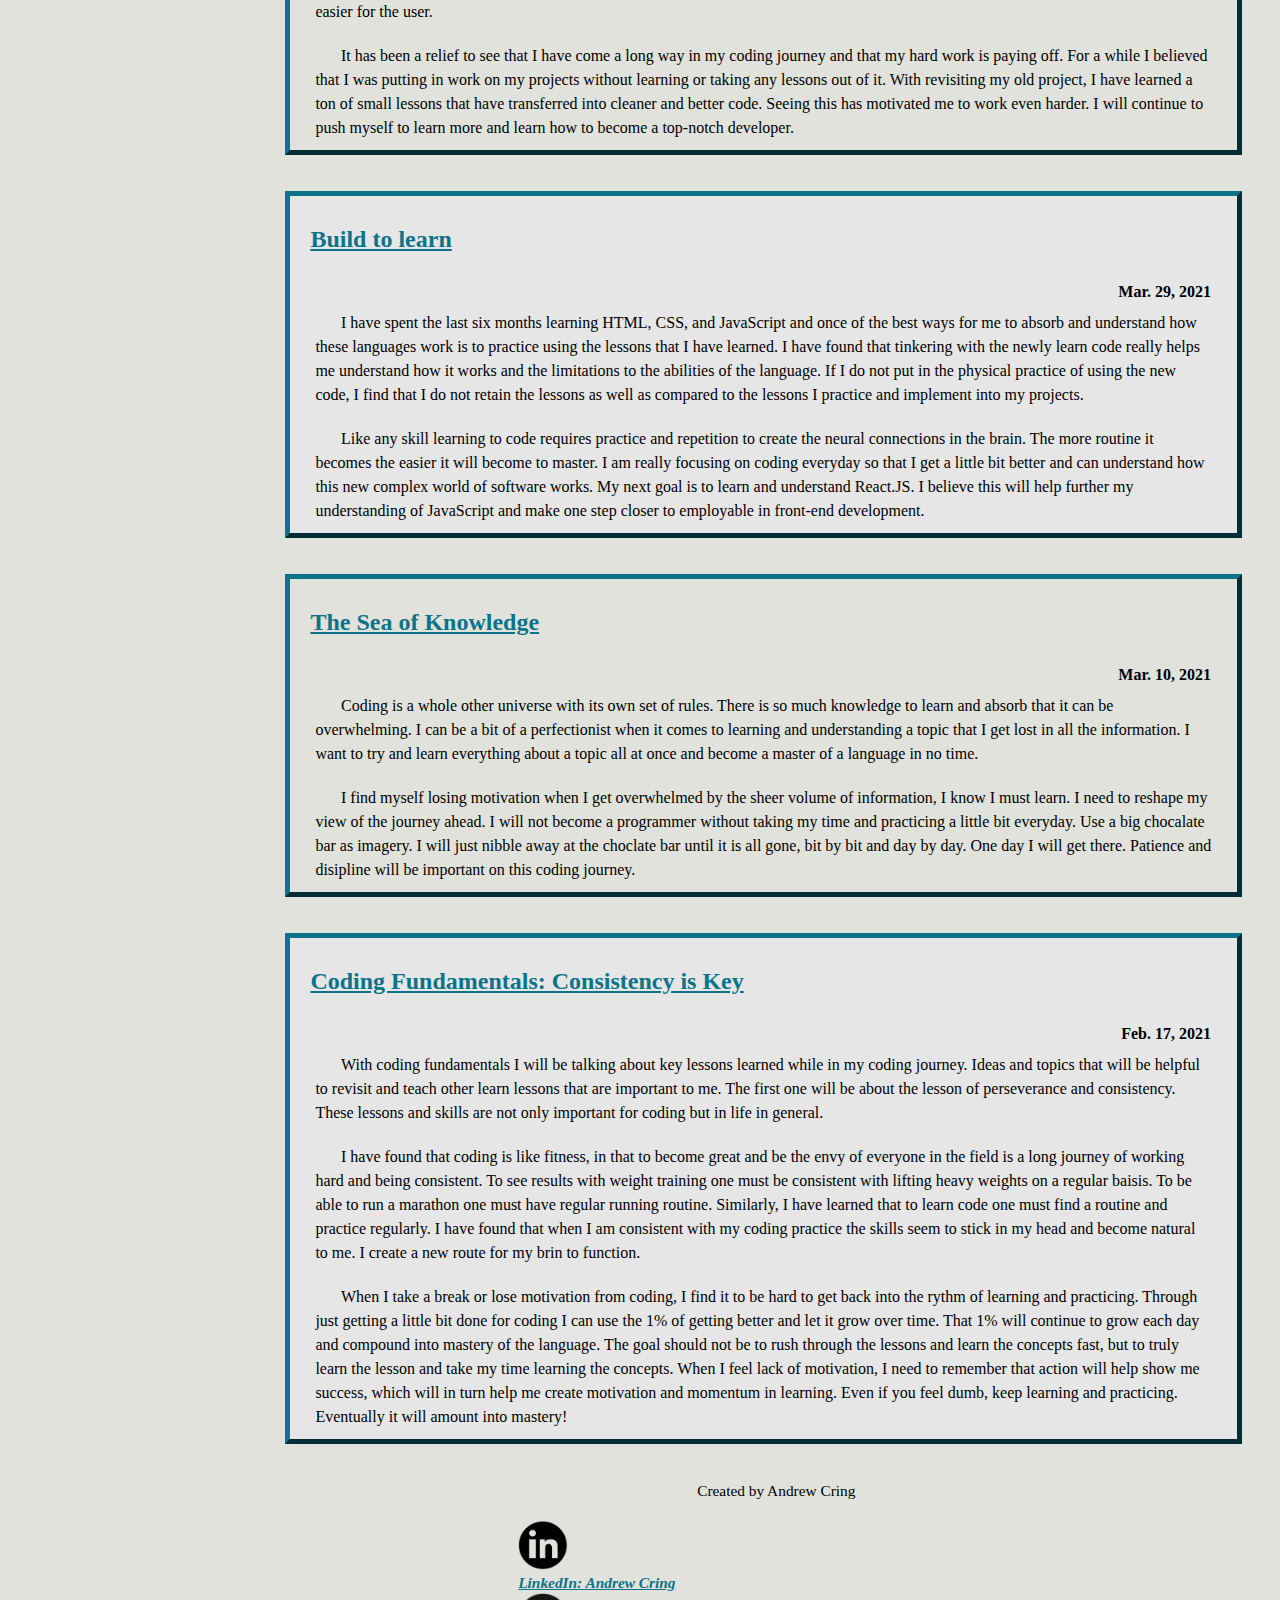
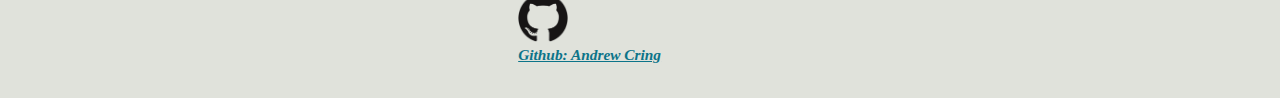
<file: code_fundamentals.html>
<!doctype html>
<html>
<head>
<title>Coding Fundamentals</title>
<meta charset="utf-8">
<link href="styles.css" rel="stylesheet" type="text/css" />
</head>

<body>
<nav>
<ul>
<li><a href="index.html"><img src="images/Home_Icon2.jpeg"/>Home</a></li>
<li><a href="html_archive.html"><img src="images/HTML5_Logo.png"/>HTML</a></li>
<li><a href="css_archive.html"><img src="images/CSS3_Logo.png"/>CSS</a></li>
<li><a href="javascript_archive.html"><img src="images/JS_Logo.png"/>JavaScript</a></li>
<li><a href="react_archive.html"><img src="images/reactjs_logo.jpeg"/>React</a></li>
<li><a href="python_archive.html"><img src="images/Python_Logo.png"/>Python</a></li>
<li><a href="project_ideas.html"><img src="images/Light_Bulb2.png"/>Project Ideas</a></li>
<li><a href="code_fundamentals.html"><img src="images/Coding_Icon2.jpeg"/>Coding Fundamentals</a></li>
</ul>
  <a href="code_fundamentals.html"><img class="active_page" src="images/Coding_Icon2.jpeg"/></a>
</nav>
  <div id="main">
<div><h1><em>Coding Fundamentals</em></h1>
<img src="images/Coding_Icon2.jpeg" class="image-center" height="100px" width="100px"/>
<br/>
<p>This is the collection of general coding fundamentals by Drew. This is a great resource for those looking to for comoon practices and waysto clean up their code. Make sure to check the time stamp to get the most relevant information. The older posts will still be available for some nuggets of information.</p></div>
<article>
<h2>Resources</h2>
<p class="resources_links"><a href="https://www.codewars.com/dashboard" target="_blank">Codewars</a> <a href="https://www.freecodecamp.org/" target="_blank">FreeCodeCamp</a> <a href="https://www.w3schools.com/" target="_blank">W3Schools</a> <a href="https://www.reddit.com/r/learnprogramming/" target="_blank">Reddit Sub: Learn Programming</a> <a href="https://www.youtube.com/channel/UCZ9qFEC82qM6Pk-54Q4TVWA" target="_blank">YouTube: Andy Sterkowitz</a> <a href="https://www.youtube.com/watch?v=GZvSYJDk-us&t=4497s" target="_blank">Youtube: APIs for beginners</a></p>
</article>
<br/>
<article id="twentythird-article">
<h2><a href="index.html#twentythird-article"> Visual Studio Code Shortcuts</a></h2>
<time datetime="05-12-2021">May 12, 2021</time>
<p> While watching a video about how to be more productive as a web developer by Andy Sterkowitz, he posted a handy shortcut cheat sheet for visual studio code on both mac and windows. As soon as he mentioned that he posted a pdf I jumped on my email and sent the pdf to my laptop. If I can save even a few minutes of typing that would be such a relief for when I am taking on bigger projects. I am learning that my time is extremely important, and I need make sure I am maximizing my output every day. </p>

<p> I found the video to be helpful with mindset and making sure my priorities are in order when it comes to decision making. I posted the link to bottom of this article along with the VS code shortcuts. The cheat sheet will also be in the resources section of the code fundamentals archive. </p>

<p><a href="https://www.youtube.com/watch?v=SoqXyrTtang" target="_blank">Stop WASTING TIME as a Software Developer</a> <a href="images/keyboard-shortcuts-windows.pdf" target="_blank">Visual Studio Code Shortcuts for Windows</a></p>
</article>
<br/>
<article class= "odd-article" id="twentyfirst-article">
<h2><a href="index.html#twentyfirst-article">Application Programming Interfaces (APIs)</a></h2>
<time datetime="05-05-2021">May. 05, 2021</time>
<p>While watching YouTube I came across a great video from FreeCodeCamp that teaches beginners about application programming interfaces (API). As the video explains, APIs are the functions of programs that the user learns to interact with. APIs are used to make things easier and take the away the complication of what is happening behind the scenes. Like a radio, the user knows how to work the power button, volume, and station controls, but has no idea how the inner workings of the radio do that. APIs work the same but for making code. </p>

<p> People have developed shortcuts to make functions easier to add to websites and allow developers to get creative with already existing code. The video was informative and has shown me a world of possibilities to add to my coding skills. After watching this video, I want to incorporate a project that uses some-sort of web API and create something fun. I am thinking of using Spotify's API because I am a big fan of the platform. Now I just need to think of a clever idea to incorporate it with. I listed the link to the FreeCodeCamp video for reference. </p>
<p><a href="https://www.youtube.com/watch?v=GZvSYJDk-us&t=4497s" target="_blank">APIs for beginners</a></p>
</article>
<br/>
<article id="eighteenth-article">
<h2><a href="index.html#eighteenth-article"> Revisiting Old Projects</a></h2>
<time datetime="04-19-2021">Apr. 19, 2021</time>
<p> As I continue learning and getting closer to being job ready for the coding industry, I am going back to old projects I have created and looking over the code to see if I can make any improvements. I was shocked at how sloppy my first project was. The organization was terrible, half of the pages were half done, and it was not very impressive. It was a fun challenge to back and mess around with structure of the HTML and CSS of the page to get a cleaner design on the page. Also worked on adding more link paths to make the navigation a lot easier for the user. </p>

<p> It has been a relief to see that I have come a long way in my coding journey and that my hard work is paying off. For a while I believed that I was putting in work on my projects without learning or taking any lessons out of it. With revisiting my old project, I have learned a ton of small lessons that have transferred into cleaner and better code. Seeing this has motivated me to work even harder. I will continue to push myself to learn more and learn how to become a top-notch developer. </p>
</article>
</br>
<article class= "odd-article" id="sixteenth-article">
<h2><a href="index.html#sixteenth-article">Build to learn</a></h2>
<time datetime="03-29-2021">Mar. 29, 2021</time>
<p> I have spent the last six months learning HTML, CSS, and JavaScript and once of the best ways for me to absorb and understand how these languages work is to practice using the lessons that I have learned. I have found that tinkering with the newly learn code really helps me understand how it works and the limitations to the abilities of the language. If I do not put in the physical practice of using the new code, I find that I do not retain the lessons as well as compared to the lessons I practice and implement into my projects. </p>

<p> Like any skill learning to code requires practice and repetition to create the neural connections in the brain. The more routine it becomes the easier it will become to master. I am really focusing on coding everyday so that I get a little bit better and can understand how this new complex world of software works. My next goal is to learn and understand React.JS. I believe this will help further my understanding of JavaScript and make one step closer to employable in front-end development. </p>
</article>
<br/>
<article id="tenth-article">
<h2><a href="index.html#tenth-article">The Sea of Knowledge</a></h2>
<time datetime="03-10-2021">Mar. 10, 2021</time>
<p>Coding is a whole other universe with its own set of rules. There is so much knowledge to learn and absorb that it can be overwhelming. I can be a bit of a perfectionist when it comes to learning and understanding a topic that I get lost in all the information. I want to try and learn everything about a topic all at once and become a master of a language in no time. </p>

<p>I find myself losing motivation when I get overwhelmed by the sheer volume of information, I know I must learn. I need to reshape my view of the journey ahead. I will not become a programmer without taking my time and practicing a little bit everyday. Use a big chocalate bar as imagery. I will just nibble away at the choclate bar until it is all gone, bit by bit and day by day. One day I will get there. Patience and disipline will be important on this coding journey. </p>
</article>
<br/>
<article class= "odd-article" id="fifth-article">
<h2><a href="index.html#fifth-article">Coding Fundamentals: Consistency is Key</a></h2>
<time datetime="02-17-2021">Feb. 17, 2021</time>
<p> With coding fundamentals I will be talking about key lessons learned while in my coding journey. Ideas and topics that will be helpful to revisit and teach other learn lessons that are important to me. The first one will be about the lesson of perseverance and consistency. These lessons and skills are not only important for coding but in life in general. </p>

<p> I have found that coding is like fitness, in that to become great and be the envy of everyone in the field is a long journey of working hard and being consistent. To see results with weight training one must be consistent with lifting heavy weights on a regular baisis. To be able to run a marathon one must have regular running routine. Similarly, I have learned that to learn code one must find a routine and practice regularly. I have found that when I am consistent with my coding practice the skills seem to stick in my head and become natural to me. I create a new route for my brin to function. </p>

<p> When I take a break or lose motivation from coding, I find it to be hard to get back into the rythm of learning and practicing. Through just getting a little bit done for coding I can use the 1% of getting better and let it grow over time. That 1% will continue to grow each day and compound into mastery of the language. The goal should not be to rush through the lessons and learn the concepts fast, but to truly learn the lesson and take my time learning the concepts. When I feel lack of motivation, I need to remember that action will help show me success, which will in turn help me create motivation and momentum in learning. Even if you feel dumb, keep learning and practicing. Eventually it will amount into mastery! </p>
</article>

<footer>
<p>Created by Andrew Cring</p>
<a href="https://www.linkedin.com/in/andrew-cring-57a558130/"><img src="images/linkedin_logo.png" width="50px" height="50px"/>
<address>LinkedIn: Andrew Cring</a></address>
<a href="https://github.com/ACring17"><img src="images/github_logo.png" width="50px" height="50px"/>
<address>Github: Andrew Cring</a></address>
</footer>
  </div>
<script src="blog.js"></script>
</body>
</html>
</file>
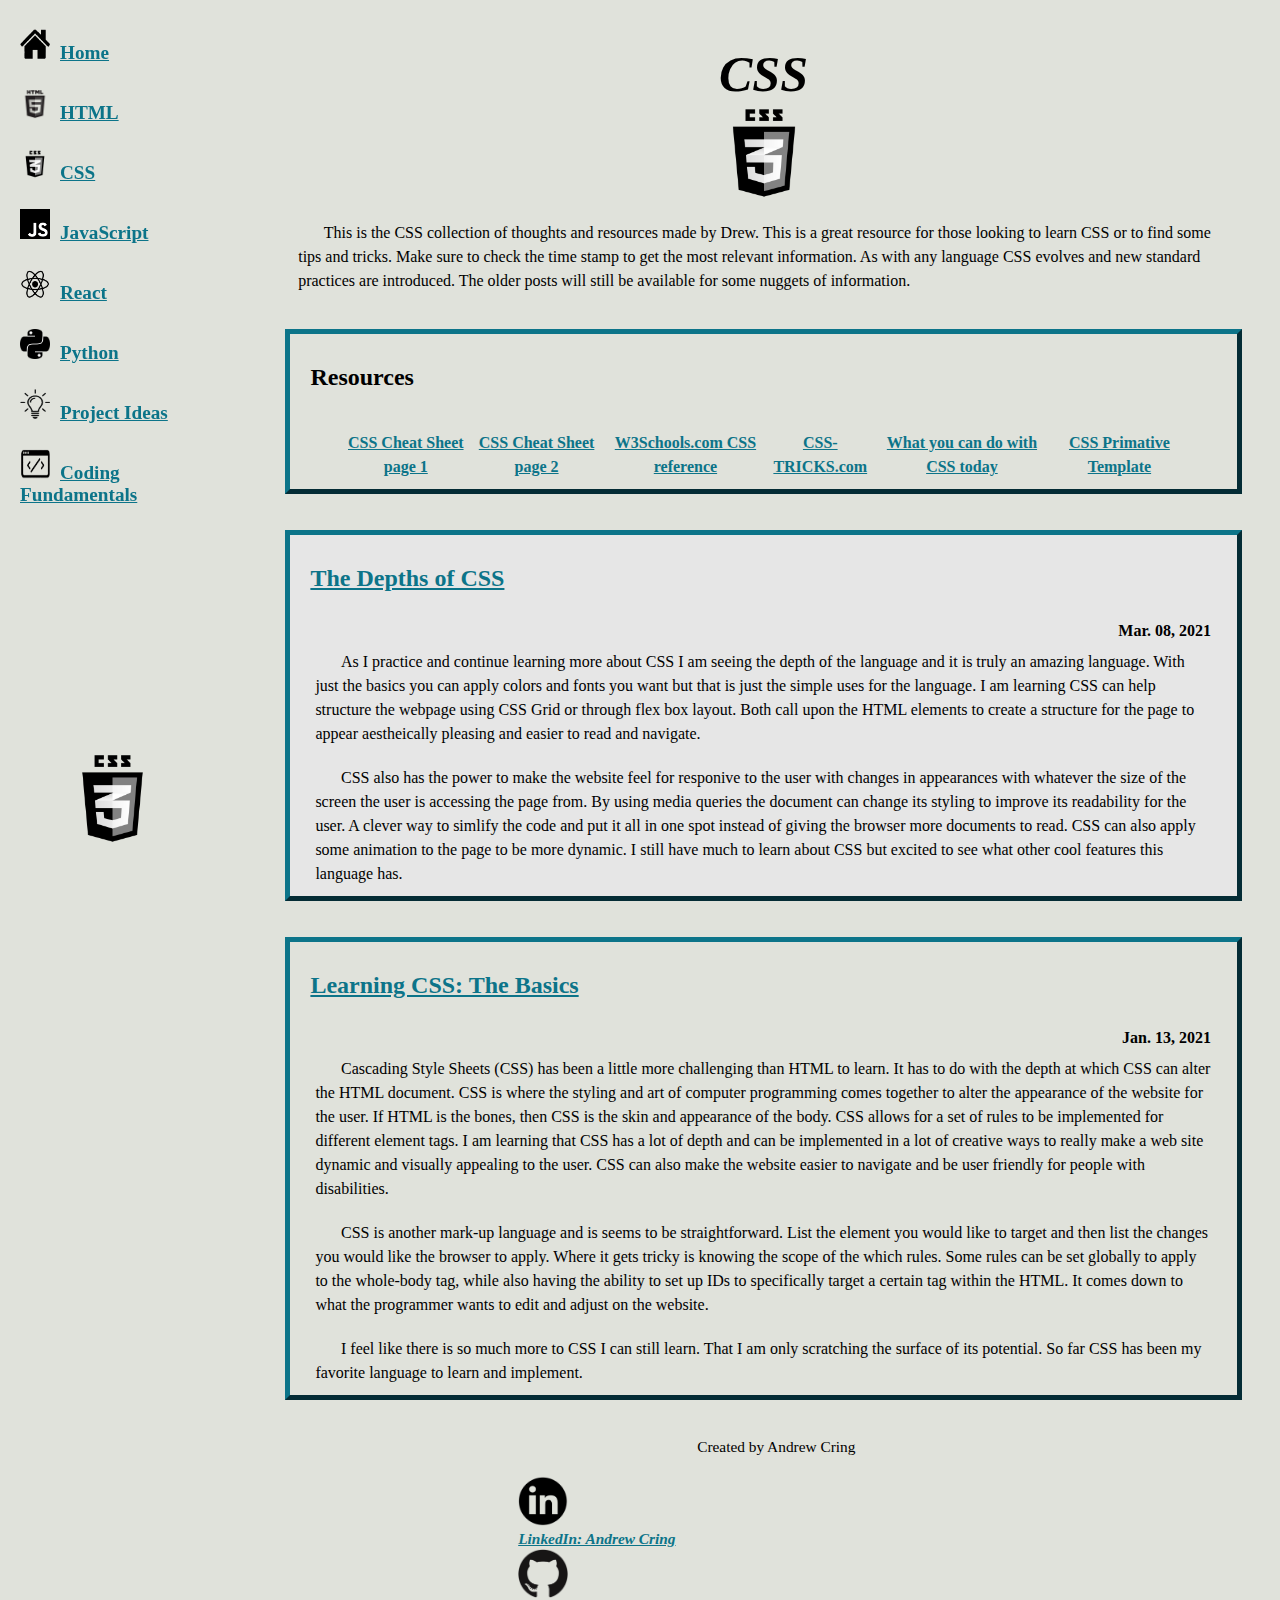
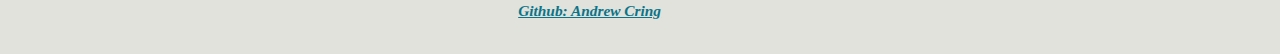
<file: css_archive.html>
<!doctype html>
<html>
<head>
<title>CSS Archive</title>
<meta charset="utf-8">
<link href="styles.css" rel="stylesheet" type="text/css" />
</head>

<body>
<nav>
<ul>
<li><a href="index.html"><img src="images/Home_Icon2.jpeg"/>Home</a></li>
<li><a href="html_archive.html"><img src="images/HTML5_Logo.png"/>HTML</a></li>
<li><a href="css_archive.html"><img src="images/CSS3_Logo.png"/>CSS</a></li>
<li><a href="javascript_archive.html"><img src="images/JS_Logo.png"/>JavaScript</a></li>
<li><a href="react_archive.html"><img src="images/reactjs_logo.jpeg"/>React</a></li>
<li><a href="python_archive.html"><img src="images/Python_Logo.png"/>Python</a></li>
<li><a href="project_ideas.html"><img src="images/Light_Bulb2.png"/>Project Ideas</a></li>
<li><a href="code_fundamentals.html"><img src="images/Coding_Icon2.jpeg"/>Coding Fundamentals</a></li>
</ul>
  <a href="css_archive.html"><img class="active_page" src="images/CSS3_Logo.png"/></a>
</nav>
<div id="main">
<div><h1><em>CSS</em></h1>
<img  src="images/CSS3_Logo.png" class="image-center" height="100px" width="100px"/>
<br/>
<p>This is the CSS collection of thoughts and resources made by Drew. This is a great resource for those looking to learn CSS or to find some tips and tricks. Make sure to check the time stamp to get the most relevant information. As with any language CSS evolves and new standard practices are introduced. The older posts will still be available for some nuggets of information.</p></div>

<article>
<h2>Resources</h2>
<p class="resources_links"><a href="images/css3-cheatsheet-page1.jpg" target="_blank">CSS Cheat Sheet page 1</a> <a href="images/css3-cheatsheet-page2.jpg" target="_blank">CSS Cheat Sheet page 2</a> <a href="https://www.w3schools.com/css/default.asp" target="_blank">W3Schools.com CSS reference</a> <a href="https://css-tricks.com/" target="_blank">CSS-TRICKS.com</a> <a href="https://www.smashingmagazine.com/2021/02/things-you-can-do-with-css-today/" target="_blank">What you can do with CSS today</a> <a href="https://taniarascia.github.io/primitive/css/main.css" target="_blank"> CSS Primative Template </a></p>
</article>
<br/>
<article class= "odd-article" id="ninth-article">
<h2><a href="index.html#ninth-article">The Depths of CSS</a></h2>
<time datetime="03-08-2021">Mar. 08, 2021</time>
<p> As I practice and continue learning more about CSS I am seeing the depth of the language and it is truly an amazing language. With just the basics you can apply colors and fonts you want but that is just the simple uses for the language. I am learning CSS can help structure the webpage using CSS Grid or through flex box layout. Both call upon the HTML elements to create a structure for the page to appear aestheically pleasing and easier to read and navigate. </p>

<p> CSS also has the power to make the website feel for responive to the user with changes in appearances with whatever the size of the screen the user is accessing the page from. By using media queries the document can change its styling to improve its readability for the user. A clever way to simlify the code and put it all in one spot instead of giving the browser more documents to read. CSS can also apply some animation to the page to be more dynamic. I still have much to learn about CSS but excited to see what other cool features this language has. </p>
</article>
<br/>
<article id="second-article">
<h2><a href="index.html#second-article">Learning CSS: The Basics</a></h2>
<time datetime="01-13-2021">Jan. 13, 2021</time>
<p>Cascading Style Sheets (CSS) has been a little more challenging than HTML to learn. It has to do with the depth at which CSS can alter the HTML document. CSS is where the styling and art of computer programming comes together to alter the appearance of the website for the user. If HTML is the bones, then CSS is the skin and appearance of the body. CSS allows for a set of rules to be implemented for different element tags. I am learning that CSS has a lot of depth and can be implemented in a lot of creative ways to really make a web site dynamic and visually appealing to the user. CSS can also make the website easier to navigate and be user friendly for people with disabilities. </p>

<p> CSS is another mark-up language and is seems to be straightforward. List the element you would like to target and then list the changes you would like the browser to apply. Where it gets tricky is knowing the scope of the which rules. Some rules can be set globally to apply to the whole-body tag, while also having the ability to set up IDs to specifically target a certain tag within the HTML. It comes down to what the programmer wants to edit and adjust on the website. </p>

<p>I feel like there is so much more to CSS I can still learn. That I am only scratching the surface of its potential. So far CSS has been my favorite language to learn and implement. </p>
</article>


<footer>
<p>Created by Andrew Cring</p>
<a href="https://www.linkedin.com/in/andrew-cring-57a558130/"><img src="images/linkedin_logo.png" width="50px" height="50px"/>
<address>LinkedIn: Andrew Cring</a></address>
<a href="https://github.com/ACring17"><img src="images/github_logo.png" width="50px" height="50px"/>
<address>Github: Andrew Cring</a></address>
</footer>
  </div>
<script src="blog.js"></script>
</body>
</html>
</file>
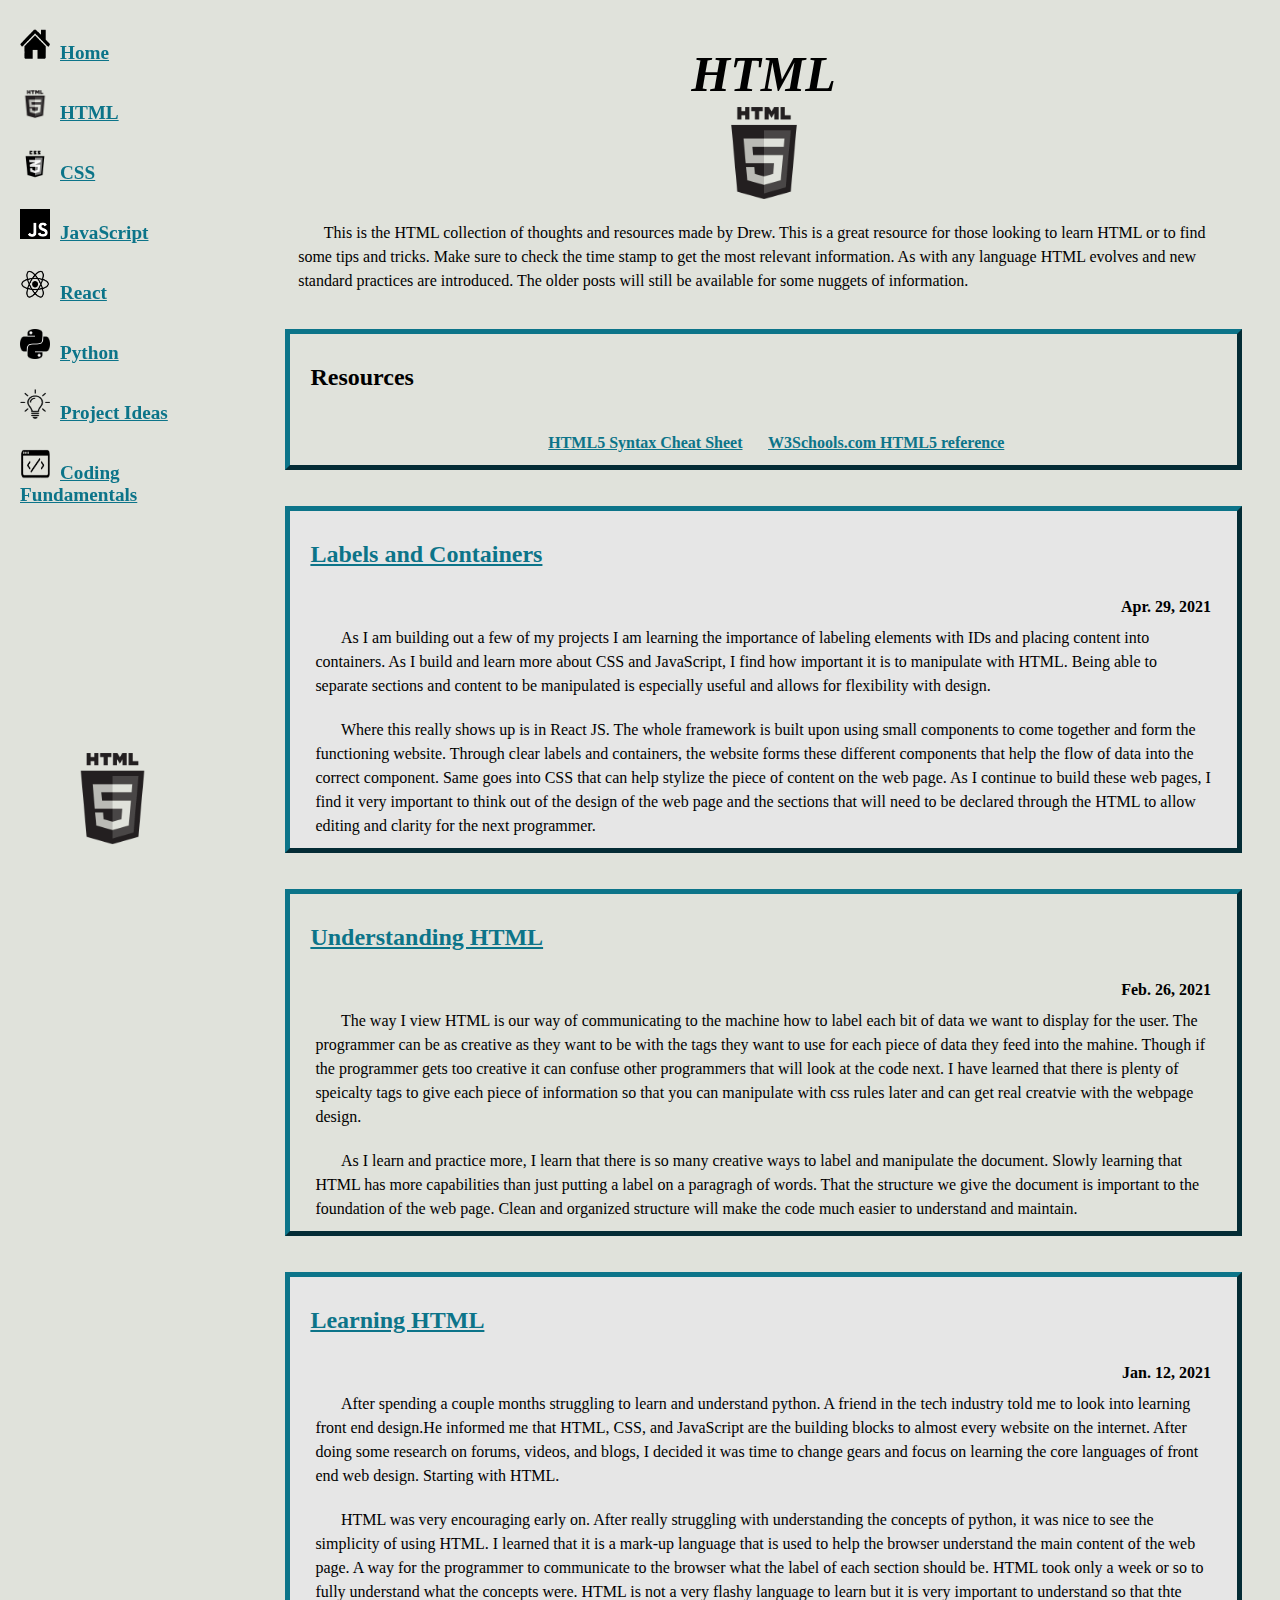
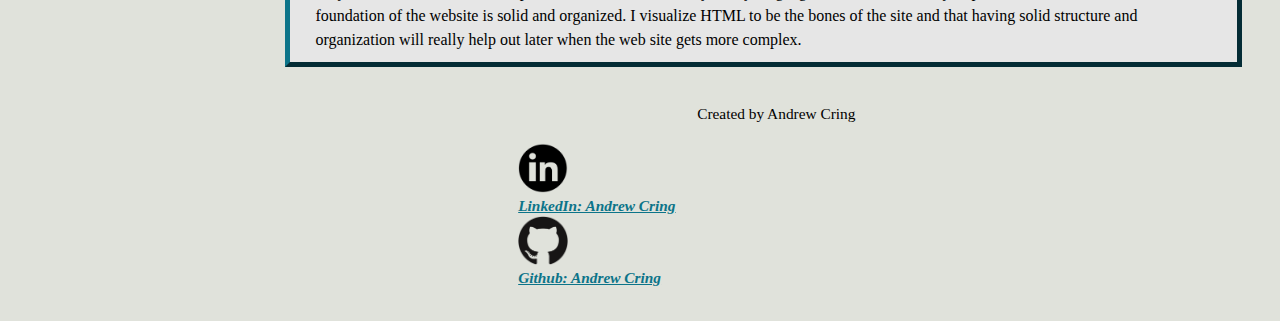
<file: html_archive.html>
<!doctype html>
<html>
<head>
<title>HTML Archive</title>
<meta charset="utf-8">
<link href="styles.css" rel="stylesheet" type="text/css" />
</head>

<body>
  <!-- Navigation links -->
<nav>
<ul>
<li><a href="index.html"><img src="images/Home_Icon2.jpeg"/>Home</a></li>
<li><a href="html_archive.html"><img src="images/HTML5_Logo.png"/>HTML</a></li>
<li><a href="css_archive.html"><img src="images/CSS3_Logo.png"/>CSS</a></li>
<li><a href="javascript_archive.html"><img src="images/JS_Logo.png"/>JavaScript</a></li>
<li><a href="react_archive.html"><img src="images/reactjs_logo.jpeg"/>React</a></li>
<li><a href="python_archive.html"><img src="images/Python_Logo.png"/>Python</a></li>
<li><a href="project_ideas.html"><img src="images/Light_Bulb2.png"/>Project Ideas</a></li>
<li><a href="code_fundamentals.html"><img src="images/Coding_Icon2.jpeg"/>Coding Fundamentals</a></li>
</ul>
  <a href="html_archive.html"><img class="active_page" src="images/HTML5_Logo.png"/></a>
</nav>
<div id="main">
<div><h1><em>HTML</em></h1>
<img  src="images/HTML5_Logo.png" class="image-center" height="100px" width="100px"/>
<br/>
<p>This is the HTML collection of thoughts and resources made by Drew. This is a great resource for those looking to learn HTML or to find some tips and tricks. Make sure to check the time stamp to get the most relevant information. As with any language HTML evolves and new standard practices are introduced. The older posts will still be available for some nuggets of information.</p></div>

<article>
<h2>Resources</h2><!-- Quick Resource Links-->
<p><a href="images/HTML5-cheat-sheet-page-001.jpg" target="_blank">HTML5 Syntax Cheat Sheet</a> <a href="https://www.w3schools.com/tags/default.asp" target="_blank">W3Schools.com HTML5 reference</a></p>
</article>
<br/><!-- Articles below -->
<article class= "odd-article" id="twentieth-article">
<h2><a href="index.html#twentieth-article"> Labels and Containers</a></h2>
<time datetime="04-29-2021">Apr. 29, 2021</time>
<p> As I am building out a few of my projects I am learning the importance of labeling elements with IDs and placing content into containers. As I build and learn more about CSS and JavaScript, I find how important it is to manipulate with HTML. Being able to separate sections and content to be manipulated is especially useful and allows for flexibility with design. </p>

<p> Where this really shows up is in React JS. The whole framework is built upon using small components to come together and form the functioning website. Through clear labels and containers, the website forms these different components that help the flow of data into the correct component. Same goes into CSS that can help stylize the piece of content on the web page. As I continue to build these web pages, I find it very important to think out of the design of the web page and the sections that will need to be declared through the HTML to allow editing and clarity for the next programmer.</p>
</article>
<br/>
<article id="sixth-article">
<h2><a href="index.html#sixth-article">Understanding HTML</a></h2>
<time datetime="02-26-2021">Feb. 26, 2021</time>
<p> The way I view HTML is our way of communicating to the machine how to label each bit of data we want to display for the user. The programmer can be as creative as they want to be with the tags they want to use for each piece of data they feed into the mahine. Though if the programmer gets too creative it can confuse other programmers that will look at the code next. I have learned that there is plenty of speicalty tags to give each piece of information so that you can manipulate with css rules later and can get real creatvie with the webpage design.</p>

<p> As I learn and practice more, I learn that there is so many creative ways to label and manipulate the document. Slowly learning that HTML has more capabilities than just putting a label on a paragragh of words. That the structure we give the document is important to the foundation of the web page. Clean and organized structure will make the code much easier to understand and maintain.</p>
</article>
<br/>
<article class= "odd-article" id="first-article">
<h2><a href="index.html#first-article">Learning HTML</a></h2>
<time datetime="01-12-2021">Jan. 12, 2021</time>
<p>After spending a couple months struggling to learn and understand python. A friend in the tech industry told me to look into learning front end design.He informed me that HTML, CSS, and JavaScript are the building blocks to almost every website on the internet. After doing some research on forums, videos, and blogs, I decided it was time to change gears and focus on learning the core languages of front end web design. Starting with HTML.</p>

<p>HTML was very encouraging early on. After really struggling with understanding the concepts of python, it was nice to see the simplicity of using HTML. I learned that it is a mark-up language that is used to help the browser understand the main content of the web page. A way for the programmer to communicate to the browser what the label of each section should be. HTML took only a week or so to fully understand what the concepts were. HTML is not a very flashy language to learn but it is very important to understand so that thte foundation of the website is solid and organized. I visualize HTML to be the bones of the site and that having solid structure and organization will really help out later when the web site gets more complex.</p>
</article>
<footer>
<p>Created by Andrew Cring</p>
<a href="https://www.linkedin.com/in/andrew-cring-57a558130/"><img src="images/linkedin_logo.png" width="50px" height="50px"/>
<address>LinkedIn: Andrew Cring</a></address>
<a href="https://github.com/ACring17"><img src="images/github_logo.png" width="50px" height="50px"/>
<address>Github: Andrew Cring</a></address>
</footer>
</div>
<script></script>
</body>
</html>
</file>
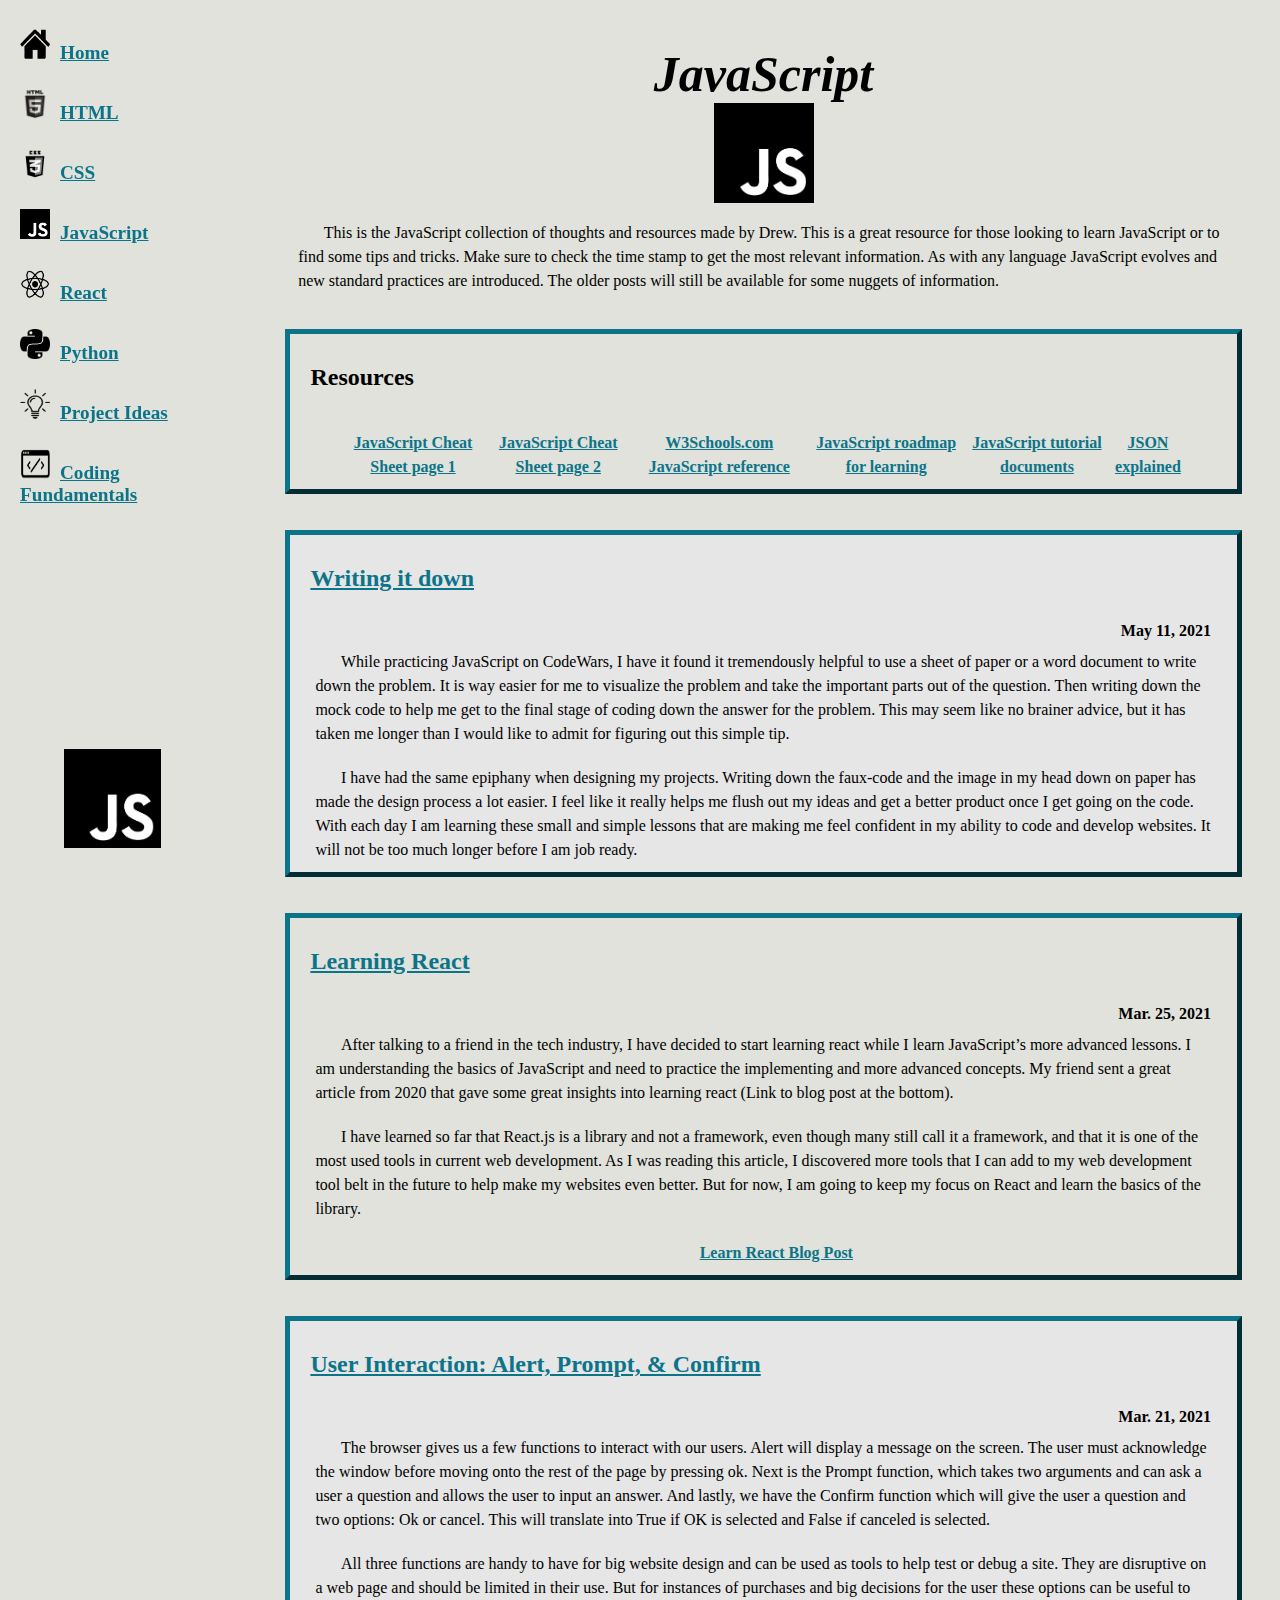
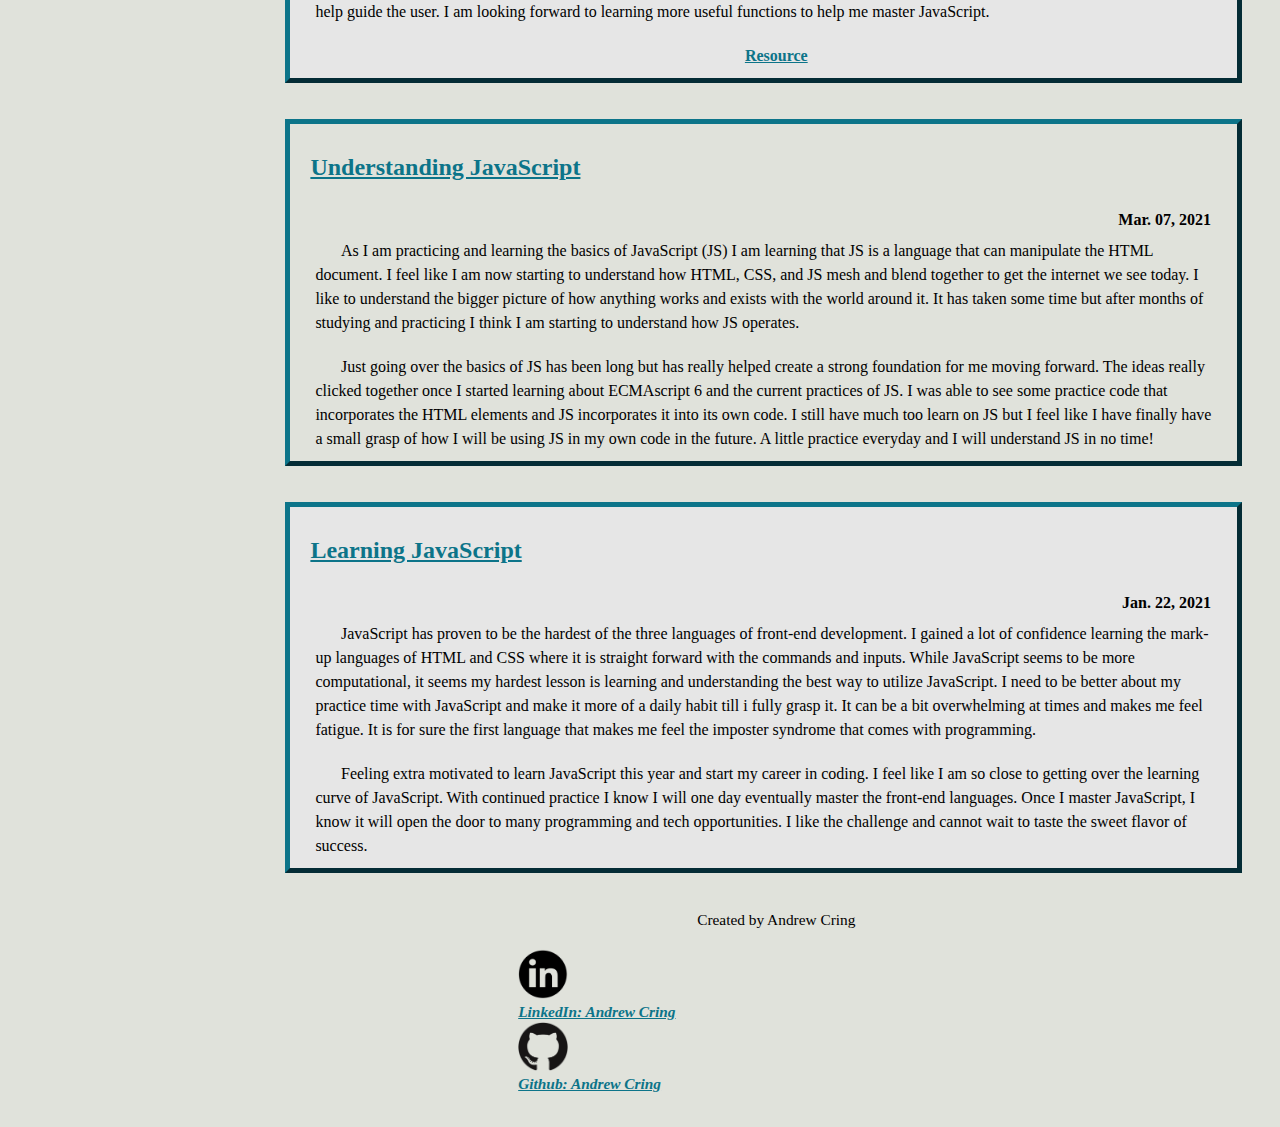
<file: javascript_archive.html>
<!doctype html>
<html>
<head>
<title>JavaScript Archive</title>
<meta charset="utf-8">
<link href="styles.css" rel="stylesheet" type="text/css" />
</head>

<body>
<nav>
<ul>
<li><a href="index.html"><img src="images/Home_Icon2.jpeg"/>Home</a></li>
<li><a href="html_archive.html"><img src="images/HTML5_Logo.png"/>HTML</a></li>
<li><a href="css_archive.html"><img src="images/CSS3_Logo.png"/>CSS</a></li>
<li><a href="javascript_archive.html"><img src="images/JS_Logo.png"/>JavaScript</a></li>
<li><a href="react_archive.html"><img src="images/reactjs_logo.jpeg"/>React</a></li>
<li><a href="python_archive.html"><img src="images/Python_Logo.png"/>Python</a></li>
<li><a href="project_ideas.html"><img src="images/Light_Bulb2.png"/>Project Ideas</a></li>
<li><a href="code_fundamentals.html"><img src="images/Coding_Icon2.jpeg"/>Coding Fundamentals</a></li>
</ul>
  <a href="javascript_archive.html"><img class="active_page" src="images/JS_Logo.png"/></a>
</nav>
<div id="main">
<div><h1><em>JavaScript</em></h1>
<img  src="images/JS_Logo.png" class="image-center" height="100px" width="100px"/>
<br/>
<p>This is the JavaScript collection of thoughts and resources made by Drew. This is a great resource for those looking to learn JavaScript or to find some tips and tricks. Make sure to check the time stamp to get the most relevant information. As with any language JavaScript evolves and new standard practices are introduced. The older posts will still be available for some nuggets of information.</p></div>

<article>
<h2>Resources</h2>
<p class="resources_links"><a href="images/JS cheat sheet pg1.png" target="_blank">JavaScript Cheat Sheet page 1</a> <a href="images/JS cheat sheet pg2.png" target="_blank">JavaScript Cheat Sheet page 2</a> <a href="https://www.w3schools.com/js/default.asp" target="_blank">W3Schools.com JavaScript reference</a> <a href="https://javascript.info/logical-operators?map" target="_blank">JavaScript roadmap for learning</a> <a href="https://developer.mozilla.org/en-US/docs/Web/JavaScript" target="_blank">JavaScript tutorial documents </a> <a href="https://www.json.org/json-en.html
" target="_blank">JSON explained</a> </p>
</article>
<br/>
<article class= "odd-article" id="twentysecond-article">
<h2><a href="index.html#twentysecond-article"> Writing it down</a></h2>
<time datetime="05-11-2021">May 11, 2021</time>
<p> While practicing JavaScript on CodeWars, I have it found it tremendously helpful to use a sheet of paper or a word document to write down the problem. It is way easier for me to visualize the problem and take the important parts out of the question. Then writing down the mock code to help me get to the final stage of coding down the answer for the problem. This may seem like no brainer advice, but it has taken me longer than I would like to admit for figuring out this simple tip. </p>

<p> I have had the same epiphany when designing my projects. Writing down the faux-code and the image in my head down on paper has made the design process a lot easier. I feel like it really helps me flush out my ideas and get a better product once I get going on the code. With each day I am learning these small and simple lessons that are making me feel confident in my ability to code and develop websites. It will not be too much longer before I am job ready. </p>
</article>
  </br>
<article id="fourteenth-article">
<h2><a href="index.html#fourteenth-article">Learning React</a></h2>
<time datetime="03-25-2021">Mar. 25, 2021</time>
<p> After talking to a friend in the tech industry, I have decided to start learning react while I learn JavaScript’s more advanced lessons. I am understanding the basics of JavaScript and need to practice the implementing and more advanced concepts. My friend sent a great article from 2020 that gave some great insights into learning react (Link to blog post at the bottom). </p>

<p> I have learned so far that React.js is a library and not a framework, even though many still call it a framework, and that it is one of the most used tools in current web development. As I was reading this article, I discovered more tools that I can add to my web development tool belt in the future to help make my websites even better. But for now, I am going to keep my focus on React and learn the basics of the library. </p>

<p><a href="https://www.robinwieruch.de/learn-react-js" target="_blank">Learn React Blog Post</a></p>
</article>
<br/>
<article class= "odd-article" id="thirteenth-article">
<h2><a href="index.html#thirteenth-article">User Interaction: Alert, Prompt, & Confirm</a></h2>
<time datetime="03-21-2021">Mar. 21, 2021</time>
<p> The browser gives us a few functions to interact with our users. Alert will display a message on the screen. The user must acknowledge the window before moving onto the rest of the page by pressing ok. Next is the Prompt function, which takes two arguments and can ask a user a question and allows the user to input an answer. And lastly, we have the Confirm function which will give the user a question and two options: Ok or cancel. This will translate into True if OK is selected and False if canceled is selected. </p>

<p> All three functions are handy to have for big website design and can be used as tools to help test or debug a site. They are disruptive on a web page and should be limited in their use. But for instances of purchases and big decisions for the user these options can be useful to help guide the user. I am looking forward to learning more useful functions to help me master JavaScript. </p>

<p><a href="https://javascript.info/alert-prompt-confirm" target="_blank">Resource</a></p>
</article>
<br/>
<article id="eighth-article">
<h2><a href="index.html#eighth-article">Understanding JavaScript</a></h2>
<time datetime="03-07-2021">Mar. 07, 2021</time>
<p> As I am practicing and learning the basics of JavaScript (JS) I am learning that JS is a language that can manipulate the HTML document. I feel like I am now starting to understand how HTML, CSS, and JS mesh and blend together to get the internet we see today. I like to understand the bigger picture of how anything works and exists with the world around it. It has taken some time but after months of studying and practicing I think I am starting to understand how JS operates. </p>

<p> Just going over the basics of JS has been long but has really helped create a strong foundation for me moving forward. The ideas really clicked together once I started learning about ECMAscript 6 and the current practices of JS. I was able to see some practice code that incorporates the HTML elements and JS incorporates it into its own code. I still have much too learn on JS but I feel like I have finally have a small grasp of how I will be using JS in my own code in the future. A little practice everyday and I will understand JS in no time!</p>
</article>
<br/>
<article class= "odd-article" id="third-article">
<h2><a href="index.html#third-article">Learning JavaScript</a></h2>
<time datetime="01-22-2021">Jan. 22, 2021</time>
<p> JavaScript has proven to be the hardest of the three languages of front-end development. I gained a lot of confidence learning the mark-up languages of HTML and CSS where it is straight forward with the commands and inputs. While JavaScript seems to be more computational, it seems my hardest lesson is learning and understanding the best way to utilize JavaScript. I need to be better about my practice time with JavaScript and make it more of a daily habit till i fully grasp it. It can be a bit overwhelming at times and makes me feel fatigue. It is for sure the first language that makes me feel the imposter syndrome that comes with programming. </p>

<p>Feeling extra motivated to learn JavaScript this year and start my career in coding. I feel like I am so close to getting over the learning curve of JavaScript. With continued practice I know I will one day eventually master the front-end languages. Once I master JavaScript, I know it will open the door to many programming and tech opportunities. I like the challenge and cannot wait to taste the sweet flavor of success. </p>
</article>

<footer>
<p>Created by Andrew Cring</p>
<a href="https://www.linkedin.com/in/andrew-cring-57a558130/"><img src="images/linkedin_logo.png" width="50px" height="50px"/>
<address>LinkedIn: Andrew Cring</a></address>
<a href="https://github.com/ACring17"><img src="images/github_logo.png" width="50px" height="50px"/>
<address>Github: Andrew Cring</a></address>
</footer>
  </div>
<script src="blog.js"></script>
</body>
</html>
</file>
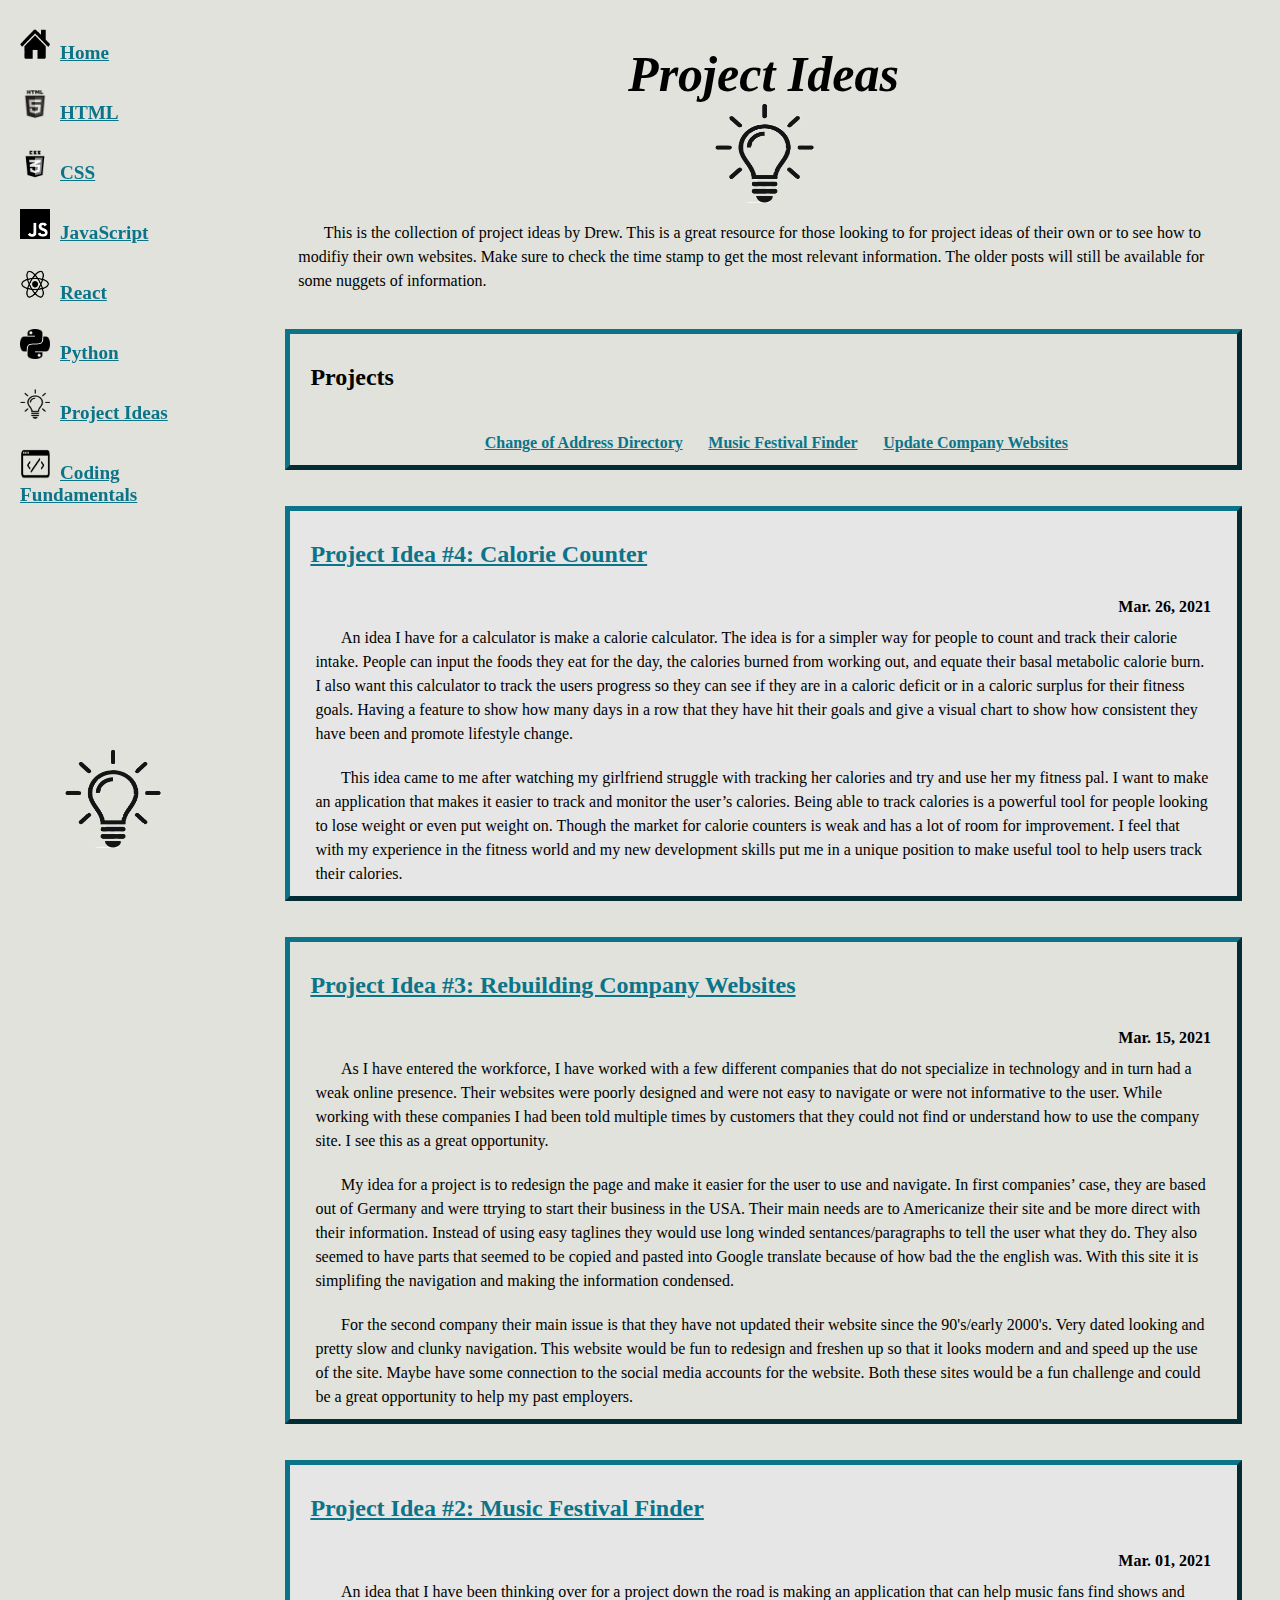
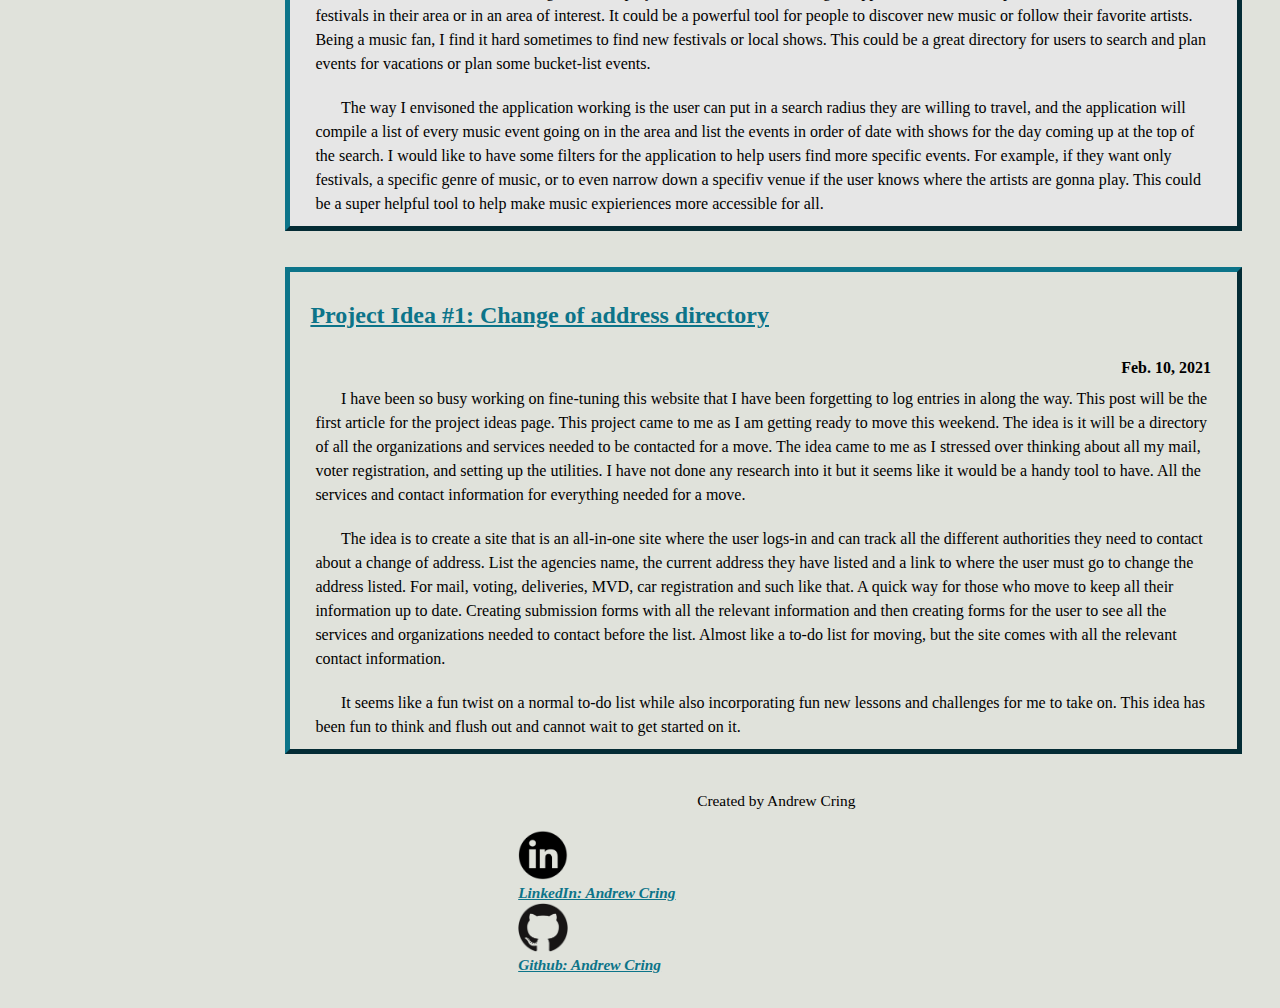
<file: project_ideas.html>
<!doctype html>
<html>
<head>
<title>Project Ideas</title>
<meta charset="utf-8">
<link href="styles.css" rel="stylesheet" type="text/css" />
</head>

<body>
<nav>
<ul>
<li><a href="index.html"><img src="images/Home_Icon2.jpeg"/>Home</a></li>
<li><a href="html_archive.html"><img src="images/HTML5_Logo.png"/>HTML</a></li>
<li><a href="css_archive.html"><img src="images/CSS3_Logo.png"/>CSS</a></li>
<li><a href="javascript_archive.html"><img src="images/JS_Logo.png"/>JavaScript</a></li>
<li><a href="react_archive.html"><img src="images/reactjs_logo.jpeg"/>React</a></li>
<li><a href="python_archive.html"><img src="images/Python_Logo.png"/>Python</a></li>
<li><a href="project_ideas.html"><img src="images/Light_Bulb2.png"/>Project Ideas</a></li>
<li><a href="code_fundamentals.html"><img src="images/Coding_Icon2.jpeg"/>Coding Fundamentals</a></li>
</ul>
  <a href="project_ideas.html"><img class="active_page" src="images/Light_Bulb2.png"/></a>
</nav>
<div id="main">
<div><h1><em>Project Ideas</em></h1>
<img src="images/Light_Bulb2.png" class="image-center" height="100px" width="100px"/>
<br/>
<p>This is the collection of project ideas by Drew. This is a great resource for those looking to for project ideas of their own or to see how to modifiy their own websites. Make sure to check the time stamp to get the most relevant information. The older posts will still be available for some nuggets of information.</p></div>

<article><!--Maybe:::Create class for article resource links in CSS. Help fine tune the appearance of the resources and give small description for each to help guide the user.-->
<h2>Projects</h2>
<p><a href="#fourth-article">Change of Address Directory</a>  <a href="#seventh-article">Music Festival Finder</a> <a href="#twelfth-article">Update Company Websites</a></p>
</article>
<br/>
<article class="odd-article" id="fifteenth-article">
<h2><a href="index.html#fifteenth-article">Project Idea #4: Calorie Counter</a></h2>
<time datetime="03-26-2021">Mar. 26, 2021</time>
<p> An idea I have for a calculator is make a calorie calculator. The idea is for a simpler way for people to count and track their calorie intake. People can input the foods they eat for the day, the calories burned from working out, and equate their basal metabolic calorie burn. I also want this calculator to track the users progress so they can see if they are in a caloric deficit or in a caloric surplus for their fitness goals. Having a feature to show how many days in a row that they have hit their goals and give a visual chart to show how consistent they have been and promote lifestyle change. </p>

<p> This idea came to me after watching my girlfriend struggle with tracking her calories and try and use her my fitness pal. I want to make an application that makes it easier to track and monitor the user’s calories. Being able to track calories is a powerful tool for people looking to lose weight or even put weight on. Though the market for calorie counters is weak and has a lot of room for improvement. I feel that with my experience in the fitness world and my new development skills put me in a unique position to make useful tool to help users track their calories.</p>
</article>
<br/>
<article id="twelfth-article">
<h2><a href="index.html#twelfth-article">Project Idea #3: Rebuilding Company Websites</a></h2>
<time datetime="03-15-2021">Mar. 15, 2021</time>
<p>As I have entered the workforce, I have worked with a few different companies that do not specialize in technology and in turn had a weak online presence. Their websites were poorly designed and were not easy to navigate or were not informative to the user. While working with these companies I had been told multiple times by customers that they could not find or understand how to use the company site. I see this as a great opportunity. </p>

<p>My idea for a project is to redesign the page and make it easier for the user to use and navigate. In first companies’ case, they are based out of Germany and were ttrying to start their business in the USA. Their main needs are to Americanize their site and be more direct with their information. Instead of using easy taglines they would use long winded sentances/paragraphs to tell the user what they do. They also seemed to have parts that seemed to be copied and pasted into Google translate because of how bad the the english was. With this site it is simplifing the navigation and making the information condensed. </p>

<p>For the second company their main issue is that they have not updated their website since the 90's/early 2000's. Very dated looking and pretty slow and clunky navigation. This website would be fun to redesign and freshen up so that it looks modern and and speed up the use of the site. Maybe have some connection to the social media accounts for the website. Both these sites would be a fun challenge and could be a great opportunity to help my past employers.</p>
</article>
<br/>
<article class="odd-article" id="seventh-article">
<h2><a href="index.html#seventh-article">Project Idea #2: Music Festival Finder</a></h2>
<time datetime="03-01-2021">Mar. 01, 2021</time>
<p> An idea that I have been thinking over for a project down the road is making an application that can help music fans find shows and festivals in their area or in an area of interest. It could be a powerful tool for people to discover new music or follow their favorite artists. Being a music fan, I find it hard sometimes to find new festivals or local shows. This could be a great directory for users to search and plan events for vacations or plan some bucket-list events. </p>

<p> The way I envisoned the application working is the user can put in a search radius they are willing to travel, and the application will compile a list of every music event going on in the area and list the events in order of date with shows for the day coming up at the top of the search. I would like to have some filters for the application to help users find more specific events. For example, if they want only festivals, a specific genre of music, or to even narrow down a specifiv venue if the user knows where the artists are gonna play. This could be a super helpful tool to help make music expieriences more accessible for all. </p>
</article>
<br/>
<article id="fourth-article">
<h2><a href="index.html#fourth-article">Project Idea #1: Change of address directory</a></h2><!--Link this back to index-->
<time datetime="02-10-2021">Feb. 10, 2021</time>
<p> I have been so busy working on fine-tuning this website that I have been forgetting to log entries in along the way. This post will be the first article for the project ideas page. This project came to me as I am getting ready to move this weekend. The idea is it will be a directory of all the organizations and services needed to be contacted for a move. The idea came to me as I stressed over thinking about all my mail, voter registration, and setting up the utilities. I have not done any research into it but it seems like it would be a handy tool to have. All the services and contact information for everything needed for a move. </p>

<p> The idea is to create a site that is an all-in-one site where the user logs-in and can track all the different authorities they need to contact about a change of address. List the agencies name, the current address they have listed and a link to where the user must go to change the address listed. For mail, voting, deliveries, MVD, car registration and such like that. A quick way for those who move to keep all their information up to date. Creating submission forms with all the relevant information and then creating forms for the user to see all the services and organizations needed to contact before the list. Almost like a to-do list for moving, but the site comes with all the relevant contact information. </p>

<p>It seems like a fun twist on a normal to-do list while also incorporating fun new lessons and challenges for me to take on. This idea has been fun to think and flush out and cannot wait to get started on it. </p>
</article>

<footer>
<p>Created by Andrew Cring</p>
<a href="https://www.linkedin.com/in/andrew-cring-57a558130/"><img src="images/linkedin_logo.png" width="50px" height="50px"/>
<address>LinkedIn: Andrew Cring</a></address>
<a href="https://github.com/ACring17"><img src="images/github_logo.png" width="50px" height="50px"/>
<address>Github: Andrew Cring</a></address>
</footer>
  </div>
<script src="blog.js"></script>
</body>
</html>
</file>
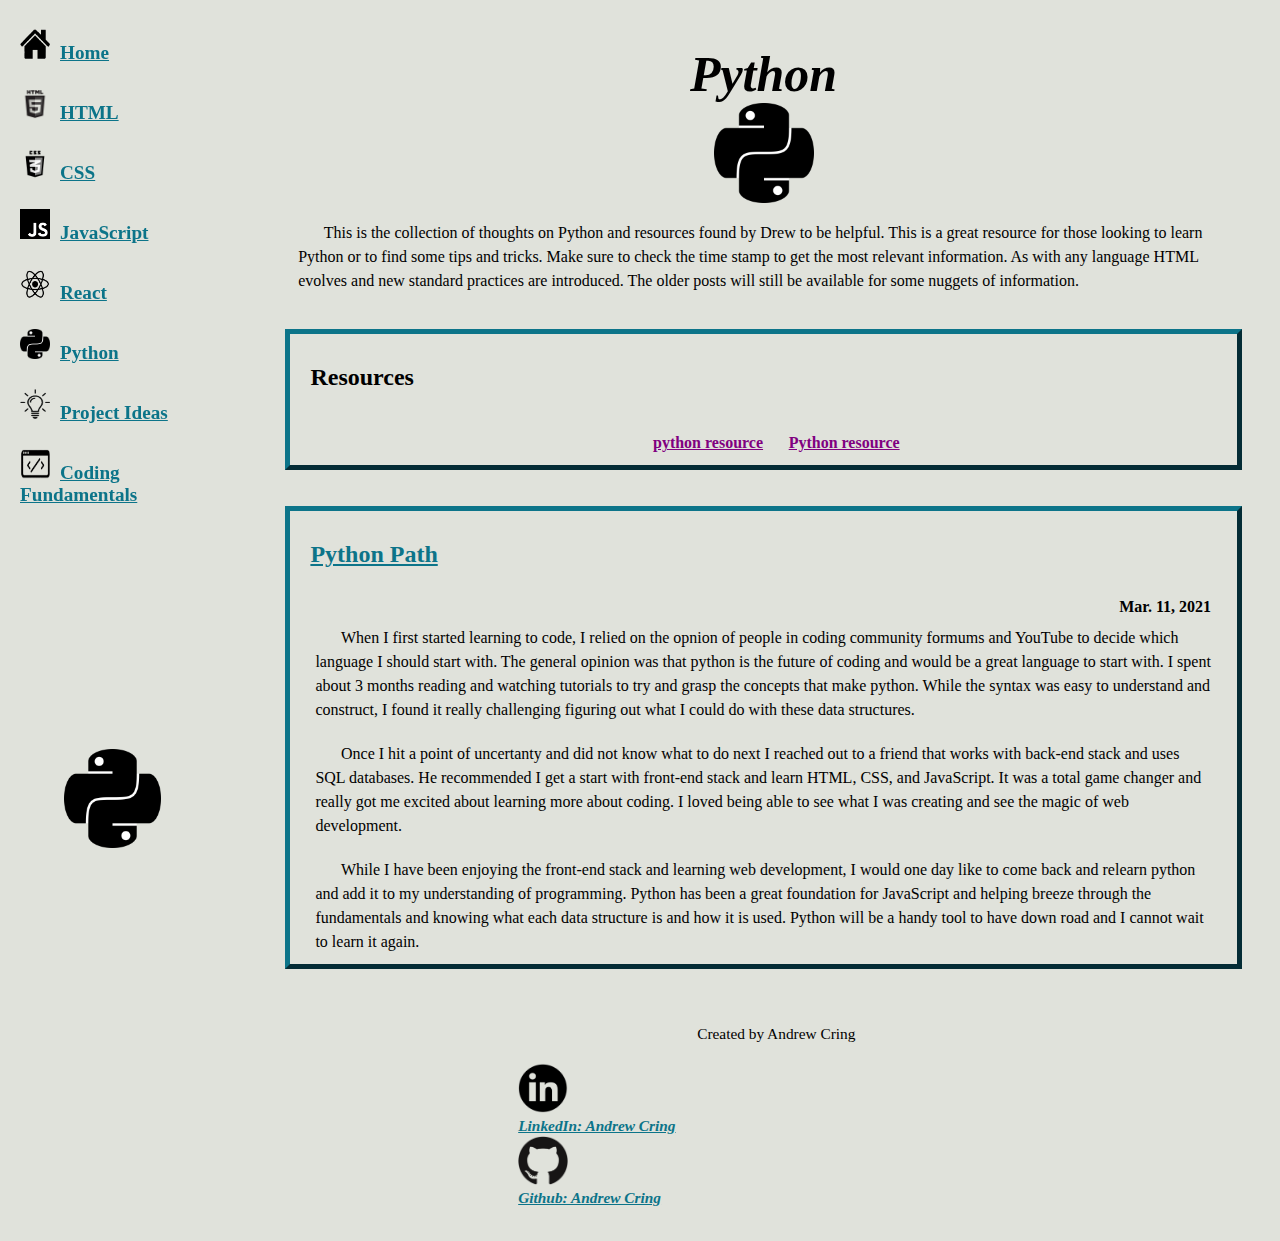
<file: python_archive.html>
<!doctype html>
<html>
<head>
<title>Python Archive</title>
<meta charset="utf-8">
<link href="styles.css" rel="stylesheet" type="text/css" />
</head>

<body>
<nav>
<ul>
<li><a href="index.html"><img src="images/Home_Icon2.jpeg"/>Home</a></li>
<li><a href="html_archive.html"><img src="images/HTML5_Logo.png"/>HTML</a></li>
<li><a href="css_archive.html"><img src="images/CSS3_Logo.png"/>CSS</a></li>
<li><a href="javascript_archive.html"><img src="images/JS_Logo.png"/>JavaScript</a></li>
<li><a href="react_archive.html"><img src="images/reactjs_logo.jpeg"/>React</a></li>
<li><a href="python_archive.html"><img src="images/Python_Logo.png"/>Python</a></li>
<li><a href="project_ideas.html"><img src="images/Light_Bulb2.png"/>Project Ideas</a></li>
<li><a href="code_fundamentals.html"><img src="images/Coding_Icon2.jpeg"/>Coding Fundamentals</a></li>
</ul>
  <a href="python_archive.html"><img class="active_page" src="images/Python_Logo.png"/></a>
</nav>
<div id="main">
<div><h1><em>Python</em></h1>
<img  src="images/Python_Logo.png" class="image-center" height="100px" width="100px"/>
<br/>
<p>This is the collection of thoughts on Python and resources found by Drew to be helpful. This is a great resource for those looking to learn Python or to find some tips and tricks. Make sure to check the time stamp to get the most relevant information. As with any language HTML evolves and new standard practices are introduced. The older posts will still be available for some nuggets of information.</p></div>

<article>
<h2>Resources</h2>
<p><a href="" target="_blank">python resource</a> <a href="" target="_blank">Python resource</a></p>
</article>
<br/>
<article id="eleventh-article">
<h2><a href="index.html#eleventh-article">Python Path</a></h2>
<time datetime="03-11-2021">Mar. 11, 2021</time>
<p>When I first started learning to code, I relied on the opnion of people in coding community formums and YouTube to decide which language I should start with. The general opinion was that python is the future of coding and would be a great language to start with. I spent about 3 months reading and watching tutorials to try and grasp the concepts that make python. While the syntax was easy to understand and construct, I found it really challenging figuring out what I could do with these data structures. </p>

<p> Once I hit a point of uncertanty and did not know what to do next I reached out to a friend that works with back-end stack and uses SQL databases. He recommended I get a start with front-end stack and learn HTML, CSS, and JavaScript. It was a total game changer and really got me excited about learning more about coding. I loved being able to see what I was creating and see the magic of web development. </p>

<p>While I have been enjoying the front-end stack and learning web development, I would one day like to come back and relearn python and add it to my understanding of programming. Python has been a great foundation for JavaScript and helping breeze through the fundamentals and knowing what each data structure is and how it is used. Python will be a handy tool to have down road and I cannot wait to learn it again.</p>
</article>
<br/>

<footer>
<p>Created by Andrew Cring</p>
<a href="https://www.linkedin.com/in/andrew-cring-57a558130/"><img src="images/linkedin_logo.png" width="50px" height="50px"/>
<address>LinkedIn: Andrew Cring</a></address>
<a href="https://github.com/ACring17"><img src="images/github_logo.png" width="50px" height="50px"/>
<address>Github: Andrew Cring</a></address>
</footer>
  </div>
<script src="blog.js"></script>
</body>
</html>
</file>
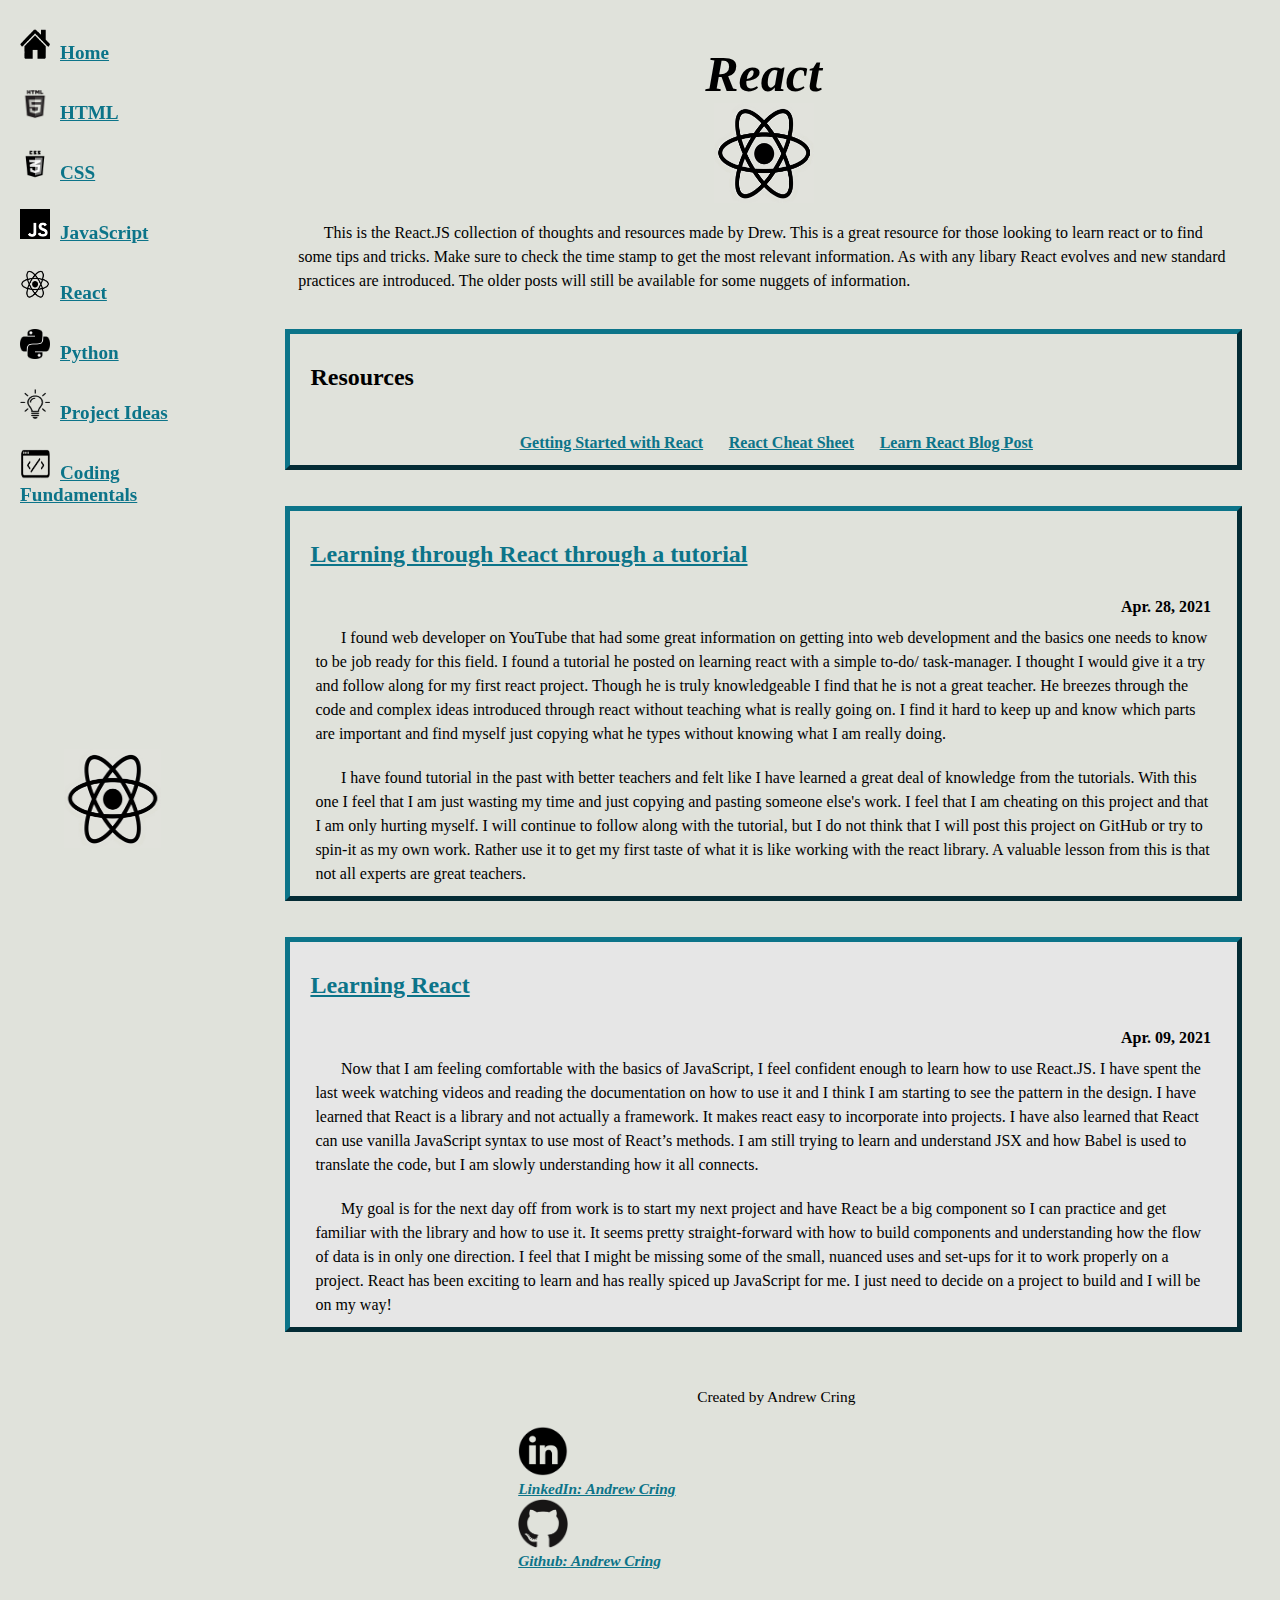
<file: react_archive.html>
<!doctype html>
<html>
<head>
<title>React Archive</title>
<meta charset="utf-8">
<link href="styles.css" rel="stylesheet" type="text/css" />
</head>

<body>
<nav>
<ul>
<li><a href="index.html"><img src="images/Home_Icon2.jpeg"/>Home</a></li>
<li><a href="html_archive.html"><img src="images/HTML5_Logo.png"/>HTML</a></li>
<li><a href="css_archive.html"><img src="images/CSS3_Logo.png"/>CSS</a></li>
<li><a href="javascript_archive.html"><img src="images/JS_Logo.png"/>JavaScript</a></li>
<li><a href="react_archive.html"><img src="images/reactjs_logo.jpeg"/>React</a></li>
<li><a href="python_archive.html"><img src="images/Python_Logo.png"/>Python</a></li>
<li><a href="project_ideas.html"><img src="images/Light_Bulb2.png"/>Project Ideas</a></li>
<li><a href="code_fundamentals.html"><img src="images/Coding_Icon2.jpeg"/>Coding Fundamentals</a></li>
</ul>
<a href="react_archive.html"><img class="active_page" src="images/reactjs_logo.jpeg"/></a>
</nav>
<div id="main">
<div><h1><em>React</em></h1>
<img  src="images/reactjs_logo.jpeg" class="image-center" height="100px" width="100px"/>
<br/>
<p>This is the React.JS collection of thoughts and resources made by Drew. This is a great resource for those looking to learn react or to find some tips and tricks. Make sure to check the time stamp to get the most relevant information. As with any libary React evolves and new standard practices are introduced. The older posts will still be available for some nuggets of information.</p></div>
<article>
<h2>Resources</h2>
<p><a href="https://www.taniarascia.com/getting-started-with-react/" target="_blank">Getting Started with React</a> <a href="https://devhints.io/react" target="_blank">React Cheat Sheet</a> <a href="https://www.robinwieruch.de/learn-react-js" target="_blank">Learn React Blog Post</a></p>
</article>
<br/>
<article id="nineteenth-article">
<h2><a href="index.html#nineteenth-article"> Learning through React through a tutorial</a></h2>
<time datetime="04-28-2021">Apr. 28, 2021</time>
<p> I found web developer on YouTube that had some great information on getting into web development and the basics one needs to know to be job ready for this field. I found a tutorial he posted on learning react with a simple to-do/ task-manager. I thought I would give it a try and follow along for my first react project. Though he is truly knowledgeable I find that he is not a great teacher. He breezes through the code and complex ideas introduced through react without teaching what is really going on. I find it hard to keep up and know which parts are important and find myself just copying what he types without knowing what I am really doing. </p>

<p> I have found tutorial in the past with better teachers and felt like I have learned a great deal of knowledge from the tutorials. With this one I feel that I am just wasting my time and just copying and pasting someone else's work. I feel that I am cheating on this project and that I am only hurting myself. I will continue to follow along with the tutorial, but I do not think that I will post this project on GitHub or try to spin-it as my own work. Rather use it to get my first taste of what it is like working with the react library. A valuable lesson from this is that not all experts are great teachers.</p>
</article>
<br/>
<article class= "odd-article" id="seventeenth-article">
<h2><a href="index.html#seventeenth-article"> Learning React</a></h2>
<time datetime="04-09-2021">Apr. 09, 2021</time>
<p> Now that I am feeling comfortable with the basics of JavaScript, I feel confident enough to learn how to use React.JS. I have spent the last week watching videos and reading the documentation on how to use it and I think I am starting to see the pattern in the design. I have learned that React is a library and not actually a framework. It makes react easy to incorporate into projects. I have also learned that React can use vanilla JavaScript syntax to use most of React’s methods. I am still trying to learn and understand JSX and how Babel is used to translate the code, but I am slowly understanding how it all connects. </p>

<p> My goal is for the next day off from work is to start my next project and have React be a big component so I can practice and get familiar with the library and how to use it. It seems pretty straight-forward with how to build components and understanding how the flow of data is in only one direction. I feel that I might be missing some of the small, nuanced uses and set-ups for it to work properly on a project. React has been exciting to learn and has really spiced up JavaScript for me. I just need to decide on a project to build and I will be on my way!</p>
</article>
<br/>

<footer>
<p>Created by Andrew Cring</p>
<a href="https://www.linkedin.com/in/andrew-cring-57a558130/"><img src="images/linkedin_logo.png" width="50px" height="50px"/>
<address>LinkedIn: Andrew Cring</a></address>
<a href="https://github.com/ACring17"><img src="images/github_logo.png" width="50px" height="50px"/>
<address>Github: Andrew Cring</a></address>
</footer>
</div>
<script></script>
</body>
</html>
</file>
<file: styles.css>
body,
body * {
    margin: unset;
    box-sizing: unset;
    padding: unset;
    color: unset;
    text-decoration: unset;
}

body{
    background-color: #e0e2db;
}

.odd-article {
    background-color: #e6e6e6;
}

h1 {
    text-align: center;
    padding-top: 3vh;
    font-size: 50px;
}

h2 {
    margin: 30px 20px;
}

h3 {
    text-align: center;
}

div {
    display: flex;
    flex-flow: column wrap;
    margin: 1vh 2vw;
}

#main {
    transition: margin-left .5s;
    padding-left: 247px;
}

div a:hover {
    color: #daa520;
}

p {
    text-indent: 2vw;
    margin-bottom: 2vh;
    line-height: 1.5;
    display: flex;
    justify-content: center;
    align-items: center;
}

a {
    text-decoration: underline;
    font-weight: 600;
}

a:link {
    color: #0c7489;
}

a:visited {
    color: purple;
}

a:hover {
    color: #daa520;
}


/*Everything above is the parent styling for the page. Will effect everything outside the article*/

nav {
    display: block;
    justify-content: space-around;
    align-items: center;
    font-size: 1.2rem;
    margin: 0;
    padding: 20px 20px;
    height: 100%;
    width: 17%;
    position: fixed;
    overflow: auto;
}

nav li {
    flex-direction: column;
    list-style-type: none;
    padding-bottom: 25px;
}

nav img {
    height: 30px;
    width: 30px;
    padding-right: 10px;
}

.active_page {
    height: 11%;
    width: 45%;
    padding-top: 100%;
    padding-left: 20%;
}


/*Below is the styling for the article elements and will change how the article is displayed.*/

article {
    display: flex;
    flex-flow: column wrap;
    margin: 1vh 1vw;
    border: 5px outset #0c7489;
}

article p {
    margin: 10px 25px;
}

article a:link {
    color: #0c7489;
}

article a:hover {
    color: #daa520;
}


/* Use this class for when the resource page gets too long and needs adjustments. Currently on JS resources */

.resources_links {
    text-align: center;
    word-wrap: normal;
    text-indent: unset;
    white-space: normal;
    padding: 0px 25px;
}

time {
    display: flex;
    flex-direction: row-reverse;
    padding-right: 2vw;
    float: initial;
    font-weight: 600;
}

footer {
    margin: 2vw;
    font-size: 1.2vw;
}


/*Below are the classes and IDs used to help style specific elements*/

.image-center {
    margin: auto;
}


/* CODE FOR SMALLER SCREENS */


/* Still need to work on the active page image, not sitting in the right spot, temporary fix is making it absolute in position. Not sure where it went though.  */

@media screen and (min-width: 400px) {
    article {
        grid-template-columns: 1fr 5% [start] 90% [end] 5% 1fr;
    }
    nav {
        display: flex;
        justify-content: space-around;
        align-items: center;
        font-size: .9rem;
        padding: 10px 20px;
    }
    .active_page {
        position: absolute;
        min-height: 20px;
        min-width: 20px;
    }
    #main {
        padding-left: 150px;
    }
    footer {
        padding: 0 130px;
    }
}


/* CODE FOR LANDSCAPE MODE */

@media screen and (min-width: 568px) {
    article {
        grid-template-columns: 1fr 5% [start] 90% [end] 5% 1fr;
    }
    nav {
        display: flex;
        justify-content: space-around;
        align-items: center;
        font-size: .9rem;
        padding: 10px 20px;
    }
    .active_page {
        position: absolute;
        min-height: 20px;
        min-width: 20px;
    }
    #main {
        padding-left: 170px;
    }
    footer {
        padding: 0 220px;
    }
}


/* CODE FOR TABLET SCREENS */

@media (min-width: 768px) {
    article {
        display: flex;
        flex-flow: column wrap;
        margin: 1vh 1vw;
        border: 5px outset #0c7489;
    }
    nav {
        display: block;
        justify-content: space-around;
        align-items: center;
        font-size: 1.2rem;
        margin: 0;
        padding: 20px 20px;
        height: 100%;
        min-width: 130px;
        position: fixed;
        overflow: auto;
    }
    .active_page {
        position: relative;
        min-height: 20px;
        min-width: 20px;
        padding-bottom: 50px;
    }
    #main {
        padding-left: 200px;
    }
}


/* CODE FOR SMALL DESKTOPS/LAPTOPS */

@media (min-width: 1024px) {
    article {
        display: flex;
        flex-flow: column wrap;
        margin: 1vh 1vw;
        border: 5px outset #0c7489;
    }
    nav {
        display: block;
        justify-content: space-around;
        align-items: center;
        font-size: 1.2rem;
        margin: 0;
        padding: 20px 20px;
        height: 100%;
        width: 17%;
        position: fixed;
        overflow: auto;
    }
    .active_page {
        height: 11%;
        width: 45%;
        padding-top: 100%;
        padding-left: 20%;
    }
    #main {
        transition: margin-left .5s;
        padding-left: 247px;
    }
    footer {
        margin: 2vw;
        font-size: 1.2vw;
    }
}


/* CODE FOR NORMAL DESKTOPS */

@media (min-width: 1300px) {
    article {
        display: flex;
        flex-flow: column wrap;
        margin: 1vh 1vw;
        border: 5px outset #0c7489;
    }
    nav {
        display: block;
        justify-content: space-around;
        align-items: center;
        font-size: 1.2rem;
        margin: 0;
        padding: 20px 20px;
        height: 100%;
        width: 17%;
        position: fixed;
        overflow: auto;
    }
    .active_page {
        height: 11%;
        width: 45%;
        padding-top: 100%;
        padding-left: 20%;
    }
    #main {
        transition: margin-left .5s;
        padding-left: 247px;
    }
    footer {
        margin: 2vw;
        font-size: 1.2vw;
    }
}
</file>
